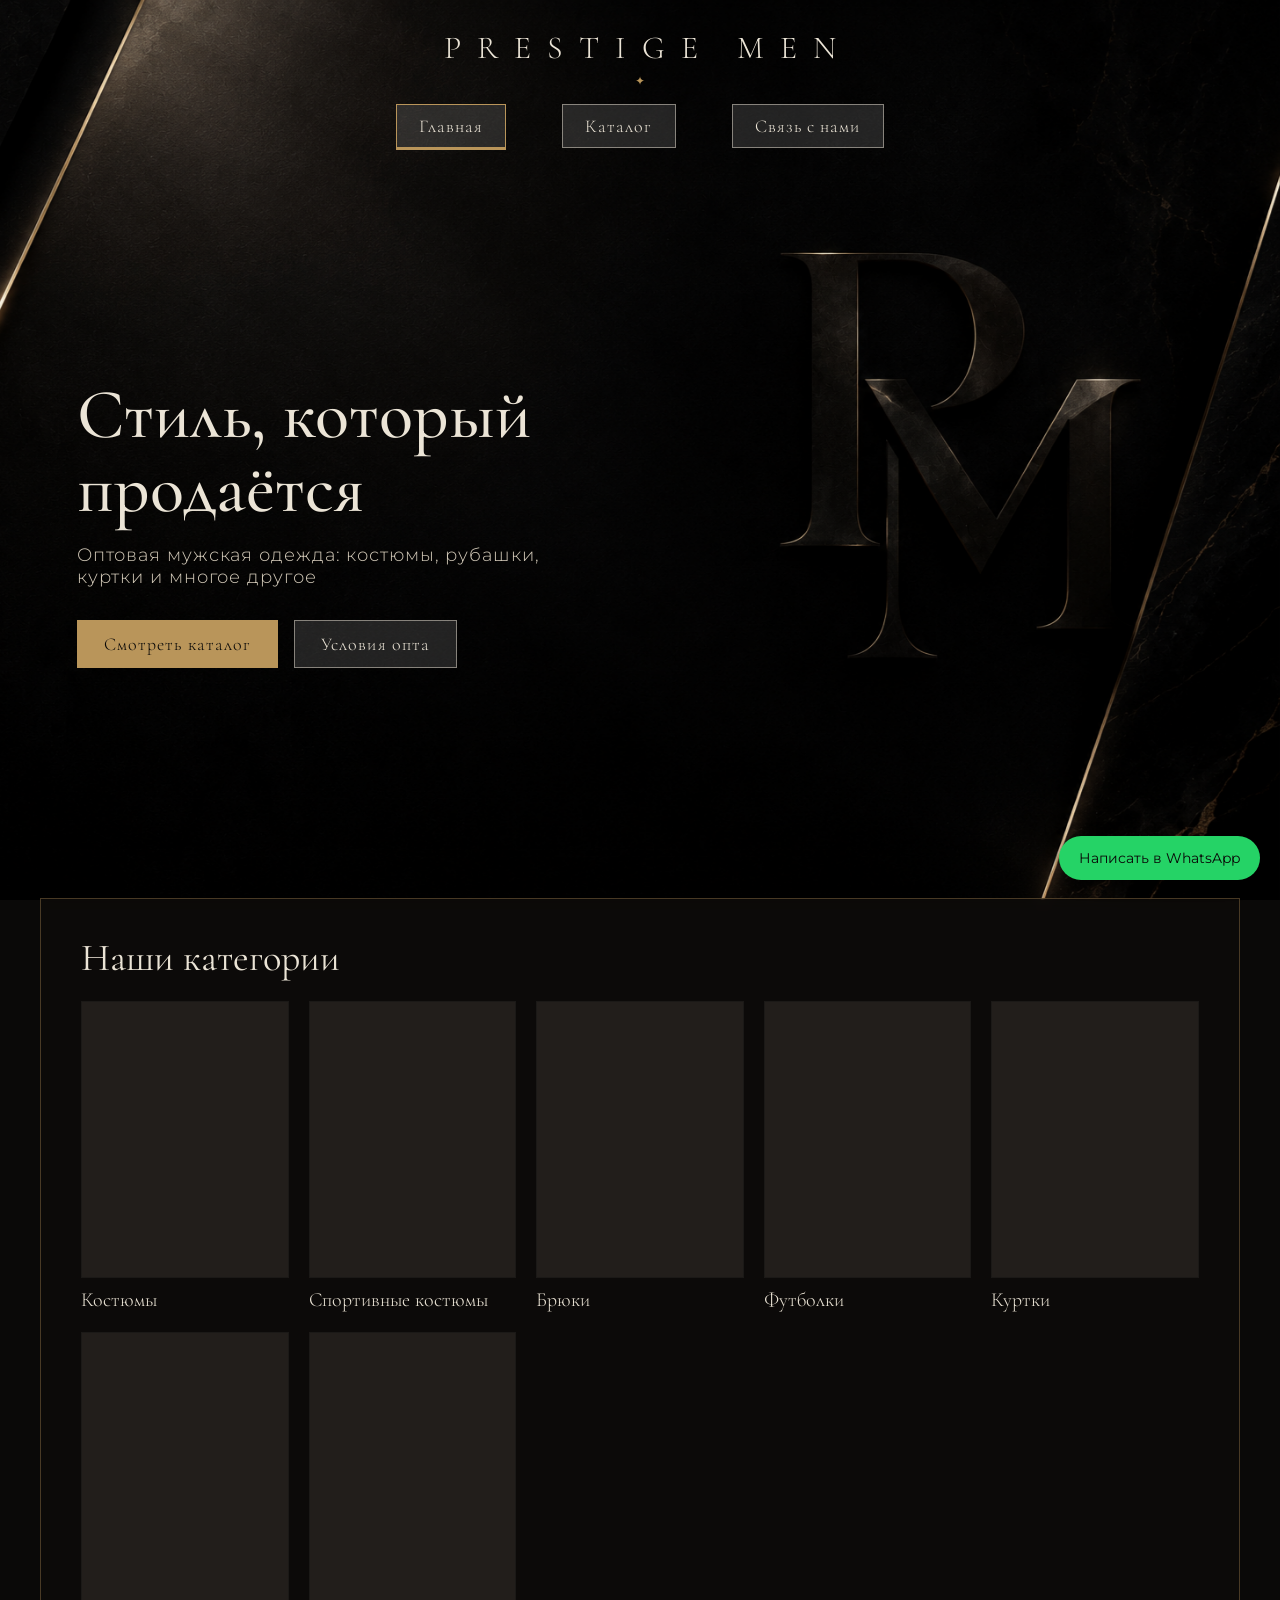
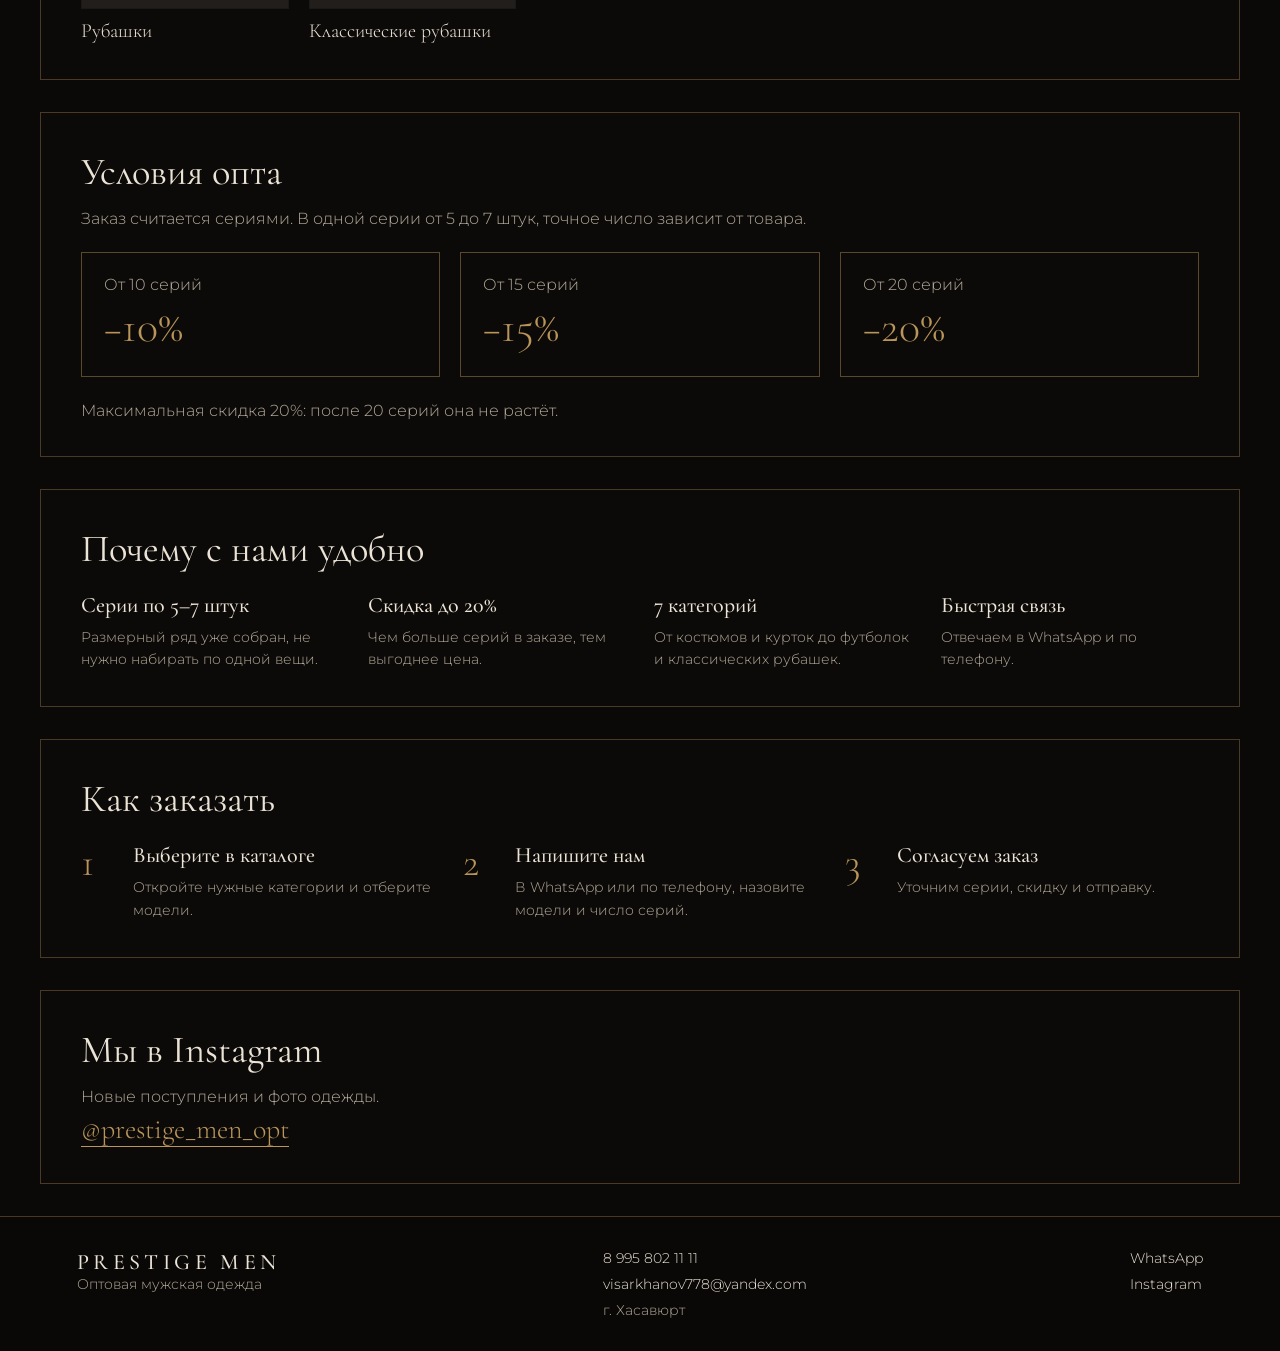
<file: index.html>
<!doctype html>
<html lang="ru">
<head>
  <meta charset="utf-8">
  <meta name="viewport" content="width=device-width, initial-scale=1">
  <title>Prestige men</title>
  <link href="https://fonts.googleapis.com/css2?family=Cormorant+Garamond:wght@400;500&family=Montserrat:wght@300;400&display=swap" rel="stylesheet">
  <link rel="stylesheet" href="/static/css/style.css">
</head>
<body class="home">
  <header class="top">
    <a class="brand" href="/">Prestige men</a>
    <span class="orn">✦</span>
    <nav class="menu">
      <a href="/" class="active">Главная</a>
      <a href="/catalog/" class="">Каталог</a>
      <a href="/contact/" class="">Связь с нами</a>
    </nav>
  </header>
  <main>
<section class="hero">
  <h1>Стиль, который продаётся</h1>
  <p>Оптовая мужская одежда: костюмы, рубашки, куртки и многое другое</p>
  <div class="btns">
    <a class="btn gold" href="/catalog/">Смотреть каталог</a>
    <a class="btn" href="#terms">Условия опта</a>
  </div>
</section>

<section class="panel">
  <h2 class="h2">Наши категории</h2>
  <div class="cat-grid">
    
    <a class="cat-card" href="/catalog/suits/">
      <img src="/static/img/product.jpg" alt="Костюмы" loading="lazy">
      <span>Костюмы</span>
    </a>
    
    <a class="cat-card" href="/catalog/tracksuits/">
      <img src="/static/img/product.jpg" alt="Спортивные костюмы" loading="lazy">
      <span>Спортивные костюмы</span>
    </a>
    
    <a class="cat-card" href="/catalog/trousers/">
      <img src="/static/img/product.jpg" alt="Брюки" loading="lazy">
      <span>Брюки</span>
    </a>
    
    <a class="cat-card" href="/catalog/tshirts/">
      <img src="/static/img/product.jpg" alt="Футболки" loading="lazy">
      <span>Футболки</span>
    </a>
    
    <a class="cat-card" href="/catalog/jackets/">
      <img src="/static/img/product.jpg" alt="Куртки" loading="lazy">
      <span>Куртки</span>
    </a>
    
    <a class="cat-card" href="/catalog/shirts/">
      <img src="/static/img/product.jpg" alt="Рубашки" loading="lazy">
      <span>Рубашки</span>
    </a>
    
    <a class="cat-card" href="/catalog/classic-shirts/">
      <img src="/static/img/product.jpg" alt="Классические рубашки" loading="lazy">
      <span>Классические рубашки</span>
    </a>
    
  </div>
</section>

<section class="panel" id="terms">
  <h2 class="h2">Условия опта</h2>
  <p class="sub">Заказ считается сериями. В одной серии от 5 до 7 штук, точное число зависит от товара.</p>
  <div class="tiers">
    
    <div class="tier">
      <span class="tier-n">От 10 серий</span>
      <span class="tier-p">−10%</span>
    </div>
    
    <div class="tier">
      <span class="tier-n">От 15 серий</span>
      <span class="tier-p">−15%</span>
    </div>
    
    <div class="tier">
      <span class="tier-n">От 20 серий</span>
      <span class="tier-p">−20%</span>
    </div>
    
  </div>
  <p class="sub">Максимальная скидка 20%: после 20 серий она не растёт.</p>
</section>

<section class="panel">
  <h2 class="h2">Почему с нами удобно</h2>
  <div class="adv">
    <div><b>Серии по 5–7 штук</b><p>Размерный ряд уже собран, не нужно набирать по одной вещи.</p></div>
    <div><b>Скидка до 20%</b><p>Чем больше серий в заказе, тем выгоднее цена.</p></div>
    <div><b>7 категорий</b><p>От костюмов и курток до футболок и классических рубашек.</p></div>
    <div><b>Быстрая связь</b><p>Отвечаем в WhatsApp и по телефону.</p></div>
  </div>
</section>

<section class="panel">
  <h2 class="h2">Как заказать</h2>
  <ol class="steps">
    <li><b>Выберите в каталоге</b><p>Откройте нужные категории и отберите модели.</p></li>
    <li><b>Напишите нам</b><p>В WhatsApp или по телефону, назовите модели и число серий.</p></li>
    <li><b>Согласуем заказ</b><p>Уточним серии, скидку и отправку.</p></li>
  </ol>
</section>

<section class="panel insta-block">
  <h2 class="h2">Мы в Instagram</h2>
  <p class="sub">Новые поступления и фото одежды.</p>
  <a class="insta" href="https://instagram.com/prestige_men_opt" target="_blank" rel="noopener">@prestige_men_opt</a>
</section>
</main>
  <footer class="foot">
    <div class="foot-in">
      <div>
        <b class="foot-brand">Prestige men</b>
        <p>Оптовая мужская одежда</p>
      </div>
      <ul>
        <li><a href="tel:+79958021111">8 995 802 11 11</a></li>
        <li><a href="mailto:visarkhanov778@yandex.com">visarkhanov778@yandex.com</a></li>
        <li>г. Хасавюрт</li>
      </ul>
      <ul>
        <li><a href="https://wa.me/qr/CEDUL2ZJGQ56I1" target="_blank" rel="noopener">WhatsApp</a></li>
        <li><a href="https://instagram.com/prestige_men_opt" target="_blank" rel="noopener">Instagram</a></li>
      </ul>
    </div>
  </footer>
  <a class="wa-float" href="https://wa.me/qr/CEDUL2ZJGQ56I1" target="_blank" rel="noopener">Написать в WhatsApp</a>
</body>
</html>
</file>
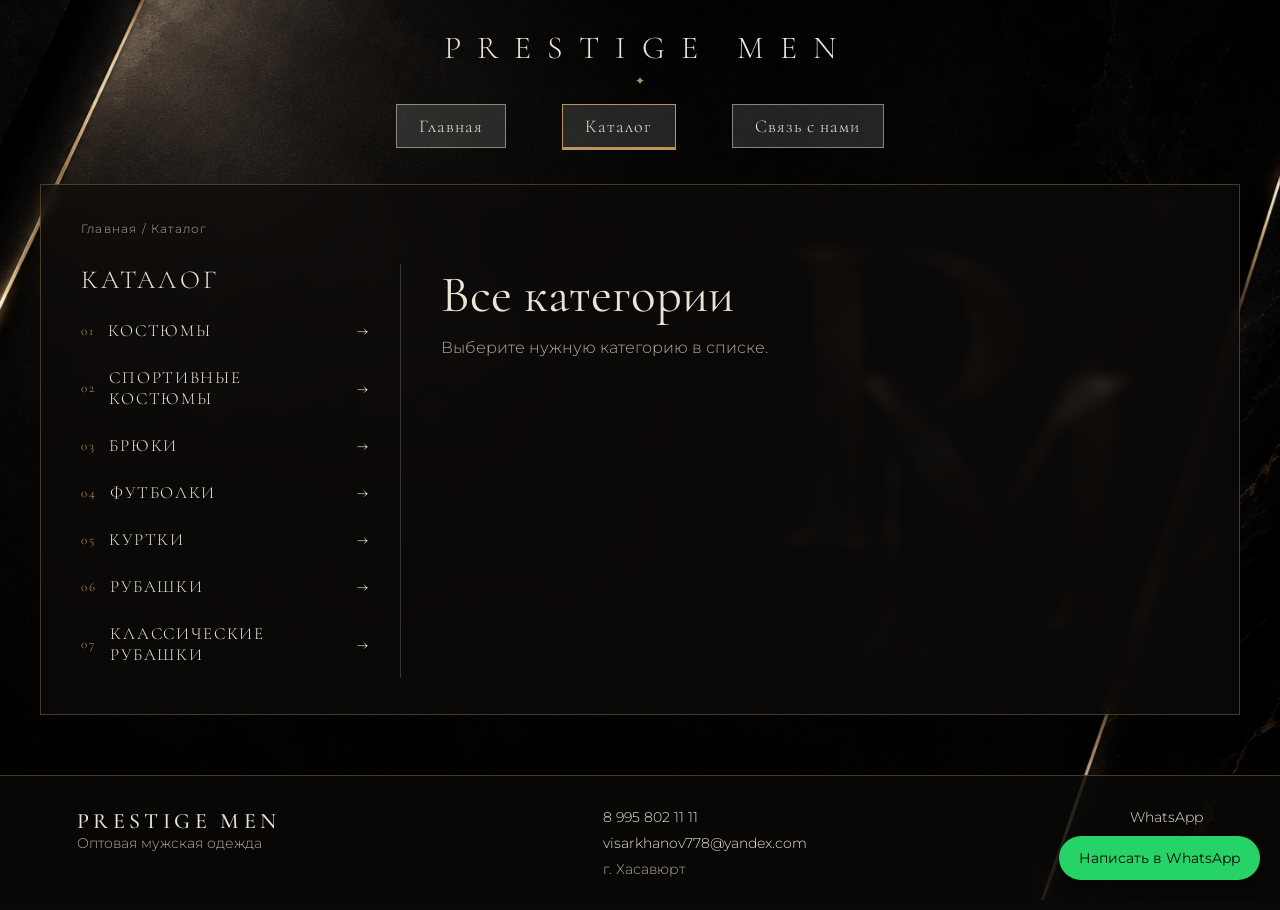
<file: catalog/index.html>
<!doctype html>
<html lang="ru">
<head>
  <meta charset="utf-8">
  <meta name="viewport" content="width=device-width, initial-scale=1">
  <title>Каталог — Prestige men</title>
  <link href="https://fonts.googleapis.com/css2?family=Cormorant+Garamond:wght@400;500&family=Montserrat:wght@300;400&display=swap" rel="stylesheet">
  <link rel="stylesheet" href="/static/css/style.css">
</head>
<body class="">
  <header class="top">
    <a class="brand" href="/">Prestige men</a>
    <span class="orn">✦</span>
    <nav class="menu">
      <a href="/" class="">Главная</a>
      <a href="/catalog/" class="active">Каталог</a>
      <a href="/contact/" class="">Связь с нами</a>
    </nav>
  </header>
  <main>
<section class="panel">
  <div class="crumbs"><a href="/">Главная</a> / Каталог</div>
  <div class="catalog">
    <ul class="cats">
      <li class="cats-head">Каталог</li>
      
      <li><a href="/catalog/suits/">
        <span>01</span><span>Костюмы</span><span class="ar">→</span>
      </a></li>
      
      <li><a href="/catalog/tracksuits/">
        <span>02</span><span>Спортивные костюмы</span><span class="ar">→</span>
      </a></li>
      
      <li><a href="/catalog/trousers/">
        <span>03</span><span>Брюки</span><span class="ar">→</span>
      </a></li>
      
      <li><a href="/catalog/tshirts/">
        <span>04</span><span>Футболки</span><span class="ar">→</span>
      </a></li>
      
      <li><a href="/catalog/jackets/">
        <span>05</span><span>Куртки</span><span class="ar">→</span>
      </a></li>
      
      <li><a href="/catalog/shirts/">
        <span>06</span><span>Рубашки</span><span class="ar">→</span>
      </a></li>
      
      <li><a href="/catalog/classic-shirts/">
        <span>07</span><span>Классические рубашки</span><span class="ar">→</span>
      </a></li>
      
    </ul>
    <div>
      <h1 class="title">Все категории</h1>
      <p class="sub">Выберите нужную категорию в списке.</p>
    </div>
  </div>
</section>
</main>
  <footer class="foot">
    <div class="foot-in">
      <div>
        <b class="foot-brand">Prestige men</b>
        <p>Оптовая мужская одежда</p>
      </div>
      <ul>
        <li><a href="tel:+79958021111">8 995 802 11 11</a></li>
        <li><a href="mailto:visarkhanov778@yandex.com">visarkhanov778@yandex.com</a></li>
        <li>г. Хасавюрт</li>
      </ul>
      <ul>
        <li><a href="https://wa.me/qr/CEDUL2ZJGQ56I1" target="_blank" rel="noopener">WhatsApp</a></li>
        <li><a href="https://instagram.com/prestige_men_opt" target="_blank" rel="noopener">Instagram</a></li>
      </ul>
    </div>
  </footer>
  <a class="wa-float" href="https://wa.me/qr/CEDUL2ZJGQ56I1" target="_blank" rel="noopener">Написать в WhatsApp</a>
</body>
</html>
</file>
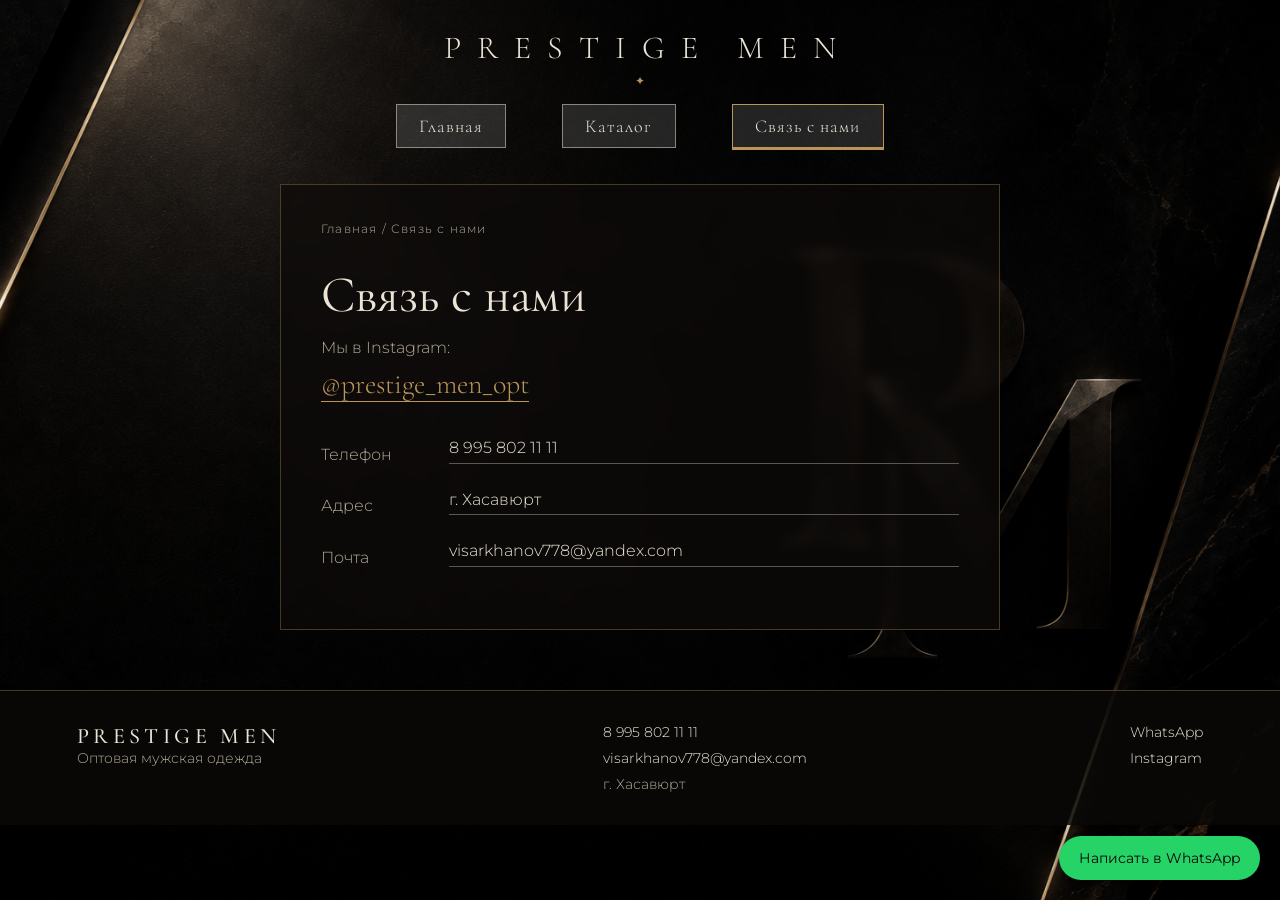
<file: contact/index.html>
<!doctype html>
<html lang="ru">
<head>
  <meta charset="utf-8">
  <meta name="viewport" content="width=device-width, initial-scale=1">
  <title>Связь с нами — Prestige men</title>
  <link href="https://fonts.googleapis.com/css2?family=Cormorant+Garamond:wght@400;500&family=Montserrat:wght@300;400&display=swap" rel="stylesheet">
  <link rel="stylesheet" href="/static/css/style.css">
</head>
<body class="">
  <header class="top">
    <a class="brand" href="/">Prestige men</a>
    <span class="orn">✦</span>
    <nav class="menu">
      <a href="/" class="">Главная</a>
      <a href="/catalog/" class="">Каталог</a>
      <a href="/contact/" class="active">Связь с нами</a>
    </nav>
  </header>
  <main>
<section class="panel narrow">
  <div class="crumbs"><a href="/">Главная</a> / Связь с нами</div>
  <h1 class="title">Связь с нами</h1>
  <p class="sub">Мы в Instagram:</p>
  <a class="insta" href="https://instagram.com/prestige_men_opt" target="_blank" rel="noopener">@prestige_men_opt</a>
  <dl class="info">
    
    <div class="row"><dt>Телефон</dt><dd>8 995 802 11 11</dd></div>
    
    <div class="row"><dt>Адрес</dt><dd>г. Хасавюрт</dd></div>
    
    <div class="row"><dt>Почта</dt><dd>visarkhanov778@yandex.com</dd></div>
    
  </dl>
</section>
</main>
  <footer class="foot">
    <div class="foot-in">
      <div>
        <b class="foot-brand">Prestige men</b>
        <p>Оптовая мужская одежда</p>
      </div>
      <ul>
        <li><a href="tel:+79958021111">8 995 802 11 11</a></li>
        <li><a href="mailto:visarkhanov778@yandex.com">visarkhanov778@yandex.com</a></li>
        <li>г. Хасавюрт</li>
      </ul>
      <ul>
        <li><a href="https://wa.me/qr/CEDUL2ZJGQ56I1" target="_blank" rel="noopener">WhatsApp</a></li>
        <li><a href="https://instagram.com/prestige_men_opt" target="_blank" rel="noopener">Instagram</a></li>
      </ul>
    </div>
  </footer>
  <a class="wa-float" href="https://wa.me/qr/CEDUL2ZJGQ56I1" target="_blank" rel="noopener">Написать в WhatsApp</a>
</body>
</html>
</file>
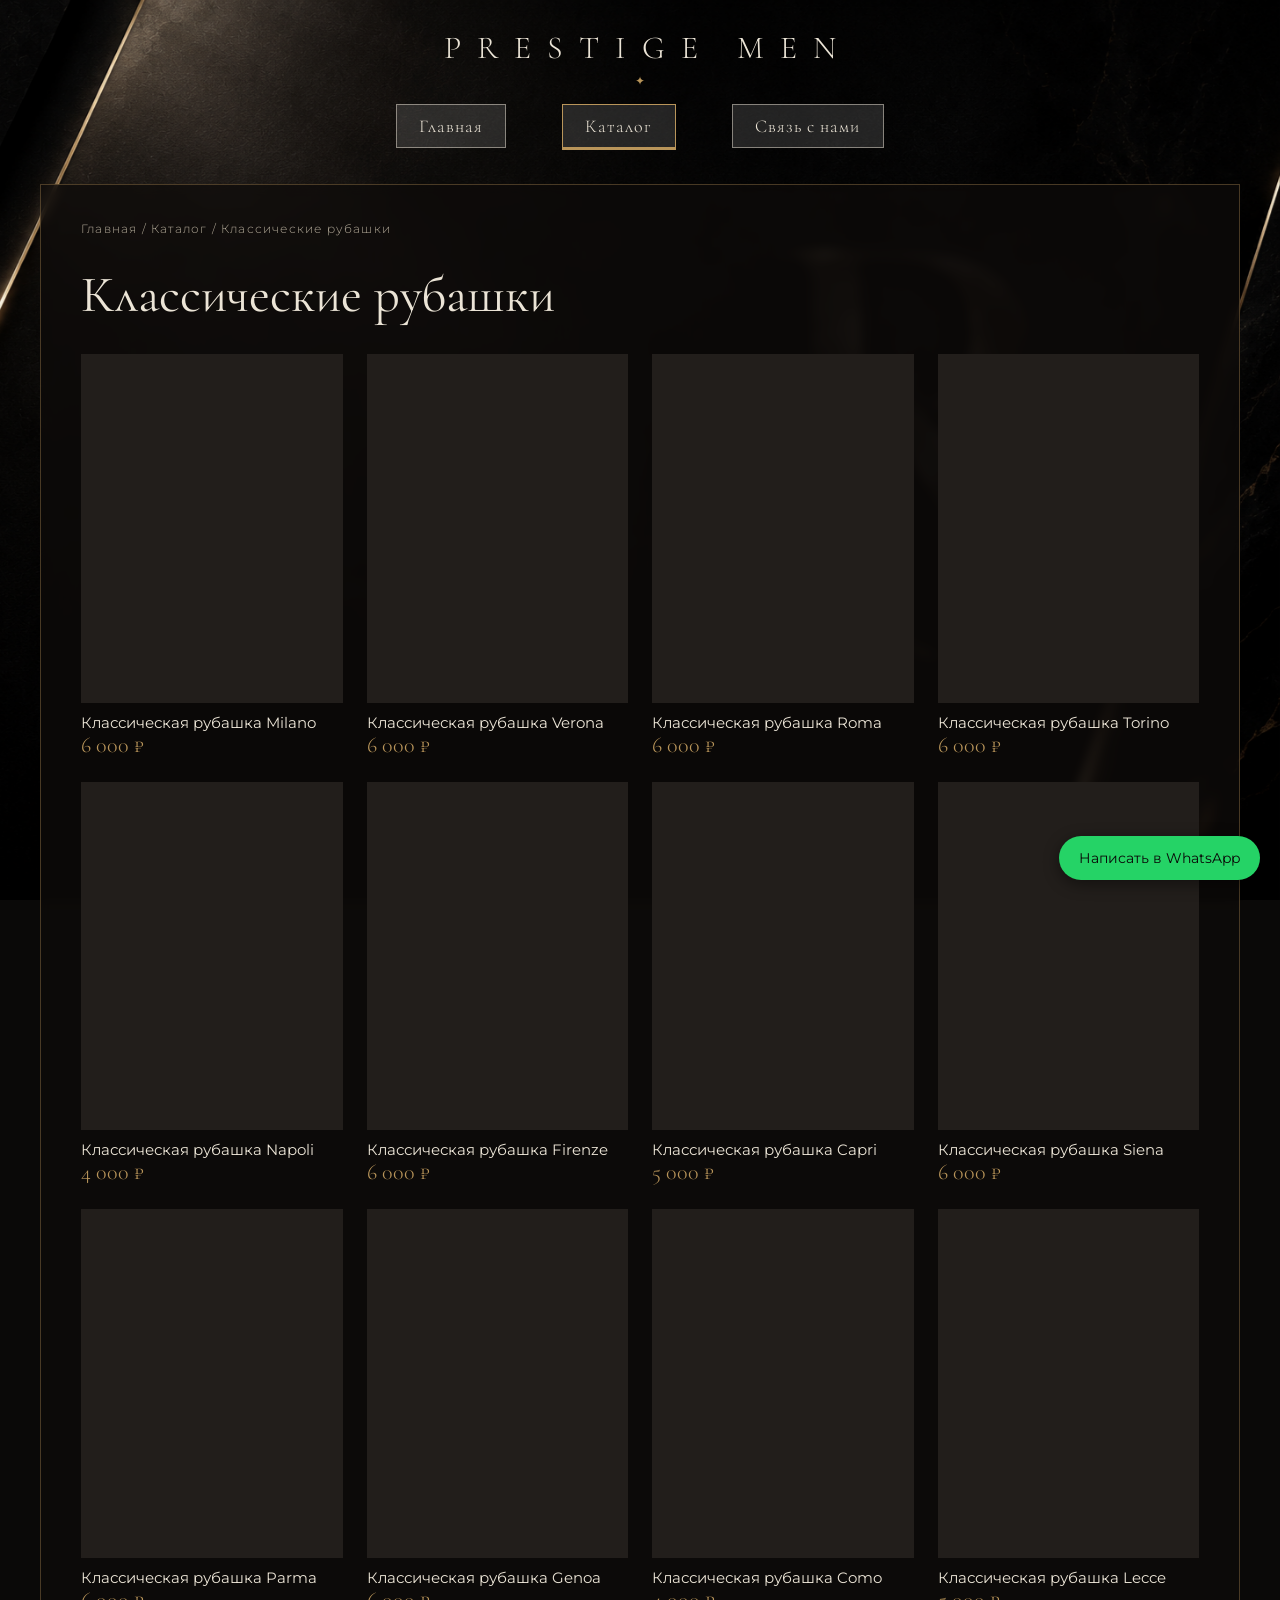
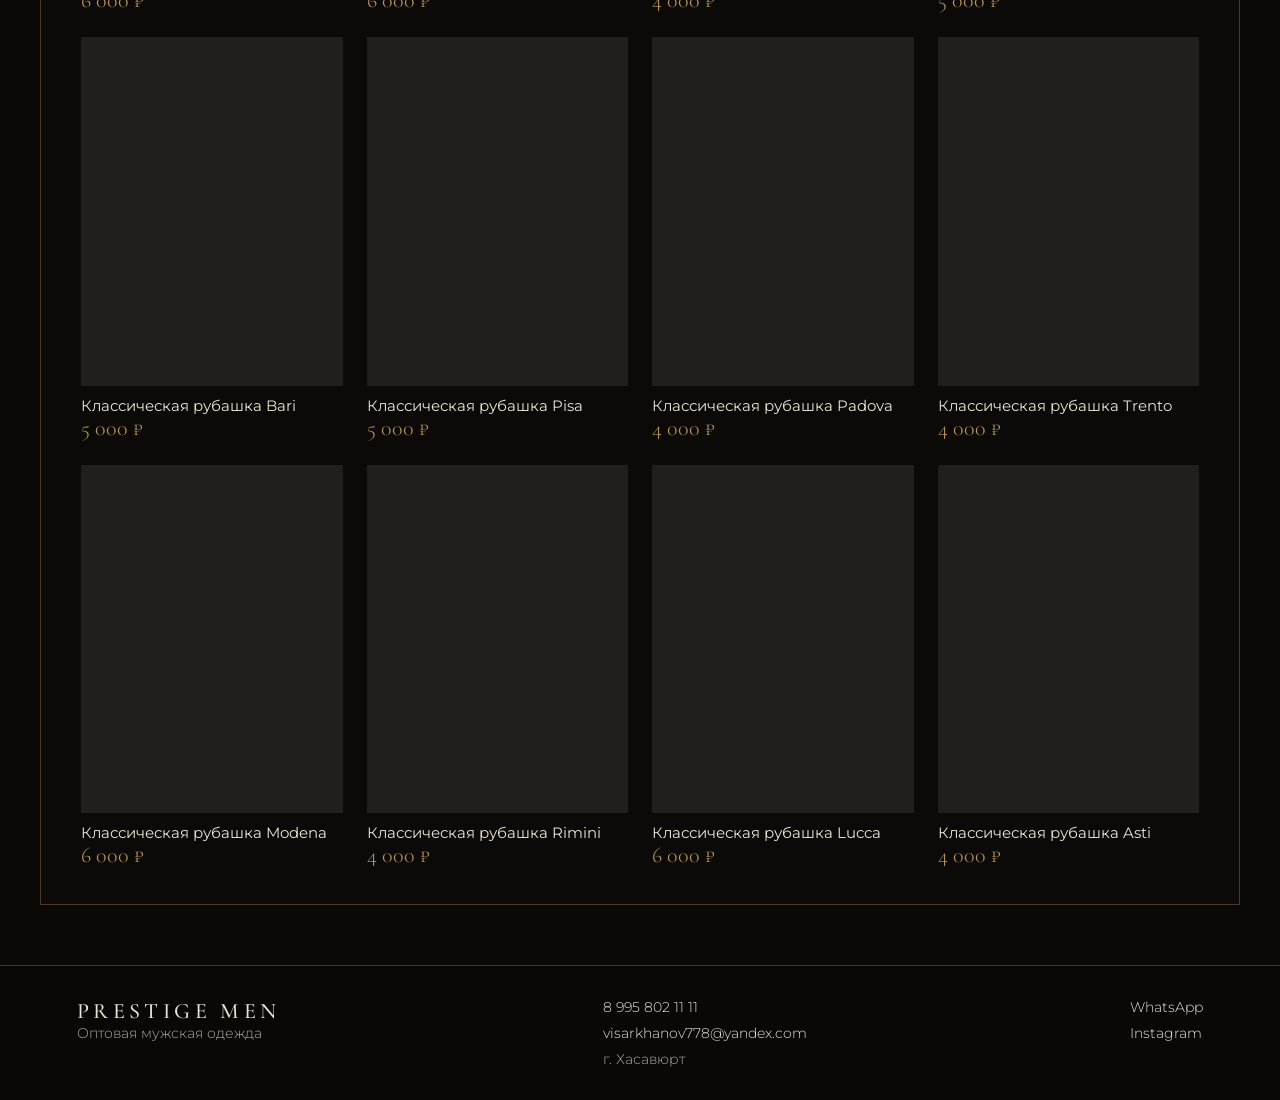
<file: catalog/classic-shirts/index.html>
<!doctype html>
<html lang="ru">
<head>
  <meta charset="utf-8">
  <meta name="viewport" content="width=device-width, initial-scale=1">
  <title>Классические рубашки — Prestige men</title>
  <link href="https://fonts.googleapis.com/css2?family=Cormorant+Garamond:wght@400;500&family=Montserrat:wght@300;400&display=swap" rel="stylesheet">
  <link rel="stylesheet" href="/static/css/style.css">
</head>
<body class="">
  <header class="top">
    <a class="brand" href="/">Prestige men</a>
    <span class="orn">✦</span>
    <nav class="menu">
      <a href="/" class="">Главная</a>
      <a href="/catalog/" class="active">Каталог</a>
      <a href="/contact/" class="">Связь с нами</a>
    </nav>
  </header>
  <main>
<section class="panel">
  <div class="crumbs">
    <a href="/">Главная</a> / <a href="/catalog/">Каталог</a> / Классические рубашки
  </div>
  <h1 class="title">Классические рубашки</h1>
  <div class="grid">
    
    <article class="card">
      <img src="/static/img/product.jpg" alt="Классическая рубашка Milano" loading="lazy">
      <b>Классическая рубашка Milano</b>
      <span class="price">6 000 ₽</span>
    </article>
    
    <article class="card">
      <img src="/static/img/product.jpg" alt="Классическая рубашка Verona" loading="lazy">
      <b>Классическая рубашка Verona</b>
      <span class="price">6 000 ₽</span>
    </article>
    
    <article class="card">
      <img src="/static/img/product.jpg" alt="Классическая рубашка Roma" loading="lazy">
      <b>Классическая рубашка Roma</b>
      <span class="price">6 000 ₽</span>
    </article>
    
    <article class="card">
      <img src="/static/img/product.jpg" alt="Классическая рубашка Torino" loading="lazy">
      <b>Классическая рубашка Torino</b>
      <span class="price">6 000 ₽</span>
    </article>
    
    <article class="card">
      <img src="/static/img/product.jpg" alt="Классическая рубашка Napoli" loading="lazy">
      <b>Классическая рубашка Napoli</b>
      <span class="price">4 000 ₽</span>
    </article>
    
    <article class="card">
      <img src="/static/img/product.jpg" alt="Классическая рубашка Firenze" loading="lazy">
      <b>Классическая рубашка Firenze</b>
      <span class="price">6 000 ₽</span>
    </article>
    
    <article class="card">
      <img src="/static/img/product.jpg" alt="Классическая рубашка Capri" loading="lazy">
      <b>Классическая рубашка Capri</b>
      <span class="price">5 000 ₽</span>
    </article>
    
    <article class="card">
      <img src="/static/img/product.jpg" alt="Классическая рубашка Siena" loading="lazy">
      <b>Классическая рубашка Siena</b>
      <span class="price">6 000 ₽</span>
    </article>
    
    <article class="card">
      <img src="/static/img/product.jpg" alt="Классическая рубашка Parma" loading="lazy">
      <b>Классическая рубашка Parma</b>
      <span class="price">6 000 ₽</span>
    </article>
    
    <article class="card">
      <img src="/static/img/product.jpg" alt="Классическая рубашка Genoa" loading="lazy">
      <b>Классическая рубашка Genoa</b>
      <span class="price">6 000 ₽</span>
    </article>
    
    <article class="card">
      <img src="/static/img/product.jpg" alt="Классическая рубашка Como" loading="lazy">
      <b>Классическая рубашка Como</b>
      <span class="price">4 000 ₽</span>
    </article>
    
    <article class="card">
      <img src="/static/img/product.jpg" alt="Классическая рубашка Lecce" loading="lazy">
      <b>Классическая рубашка Lecce</b>
      <span class="price">5 000 ₽</span>
    </article>
    
    <article class="card">
      <img src="/static/img/product.jpg" alt="Классическая рубашка Bari" loading="lazy">
      <b>Классическая рубашка Bari</b>
      <span class="price">5 000 ₽</span>
    </article>
    
    <article class="card">
      <img src="/static/img/product.jpg" alt="Классическая рубашка Pisa" loading="lazy">
      <b>Классическая рубашка Pisa</b>
      <span class="price">5 000 ₽</span>
    </article>
    
    <article class="card">
      <img src="/static/img/product.jpg" alt="Классическая рубашка Padova" loading="lazy">
      <b>Классическая рубашка Padova</b>
      <span class="price">4 000 ₽</span>
    </article>
    
    <article class="card">
      <img src="/static/img/product.jpg" alt="Классическая рубашка Trento" loading="lazy">
      <b>Классическая рубашка Trento</b>
      <span class="price">4 000 ₽</span>
    </article>
    
    <article class="card">
      <img src="/static/img/product.jpg" alt="Классическая рубашка Modena" loading="lazy">
      <b>Классическая рубашка Modena</b>
      <span class="price">6 000 ₽</span>
    </article>
    
    <article class="card">
      <img src="/static/img/product.jpg" alt="Классическая рубашка Rimini" loading="lazy">
      <b>Классическая рубашка Rimini</b>
      <span class="price">4 000 ₽</span>
    </article>
    
    <article class="card">
      <img src="/static/img/product.jpg" alt="Классическая рубашка Lucca" loading="lazy">
      <b>Классическая рубашка Lucca</b>
      <span class="price">6 000 ₽</span>
    </article>
    
    <article class="card">
      <img src="/static/img/product.jpg" alt="Классическая рубашка Asti" loading="lazy">
      <b>Классическая рубашка Asti</b>
      <span class="price">4 000 ₽</span>
    </article>
    
  </div>
</section>
</main>
  <footer class="foot">
    <div class="foot-in">
      <div>
        <b class="foot-brand">Prestige men</b>
        <p>Оптовая мужская одежда</p>
      </div>
      <ul>
        <li><a href="tel:+79958021111">8 995 802 11 11</a></li>
        <li><a href="mailto:visarkhanov778@yandex.com">visarkhanov778@yandex.com</a></li>
        <li>г. Хасавюрт</li>
      </ul>
      <ul>
        <li><a href="https://wa.me/qr/CEDUL2ZJGQ56I1" target="_blank" rel="noopener">WhatsApp</a></li>
        <li><a href="https://instagram.com/prestige_men_opt" target="_blank" rel="noopener">Instagram</a></li>
      </ul>
    </div>
  </footer>
  <a class="wa-float" href="https://wa.me/qr/CEDUL2ZJGQ56I1" target="_blank" rel="noopener">Написать в WhatsApp</a>
</body>
</html>
</file>
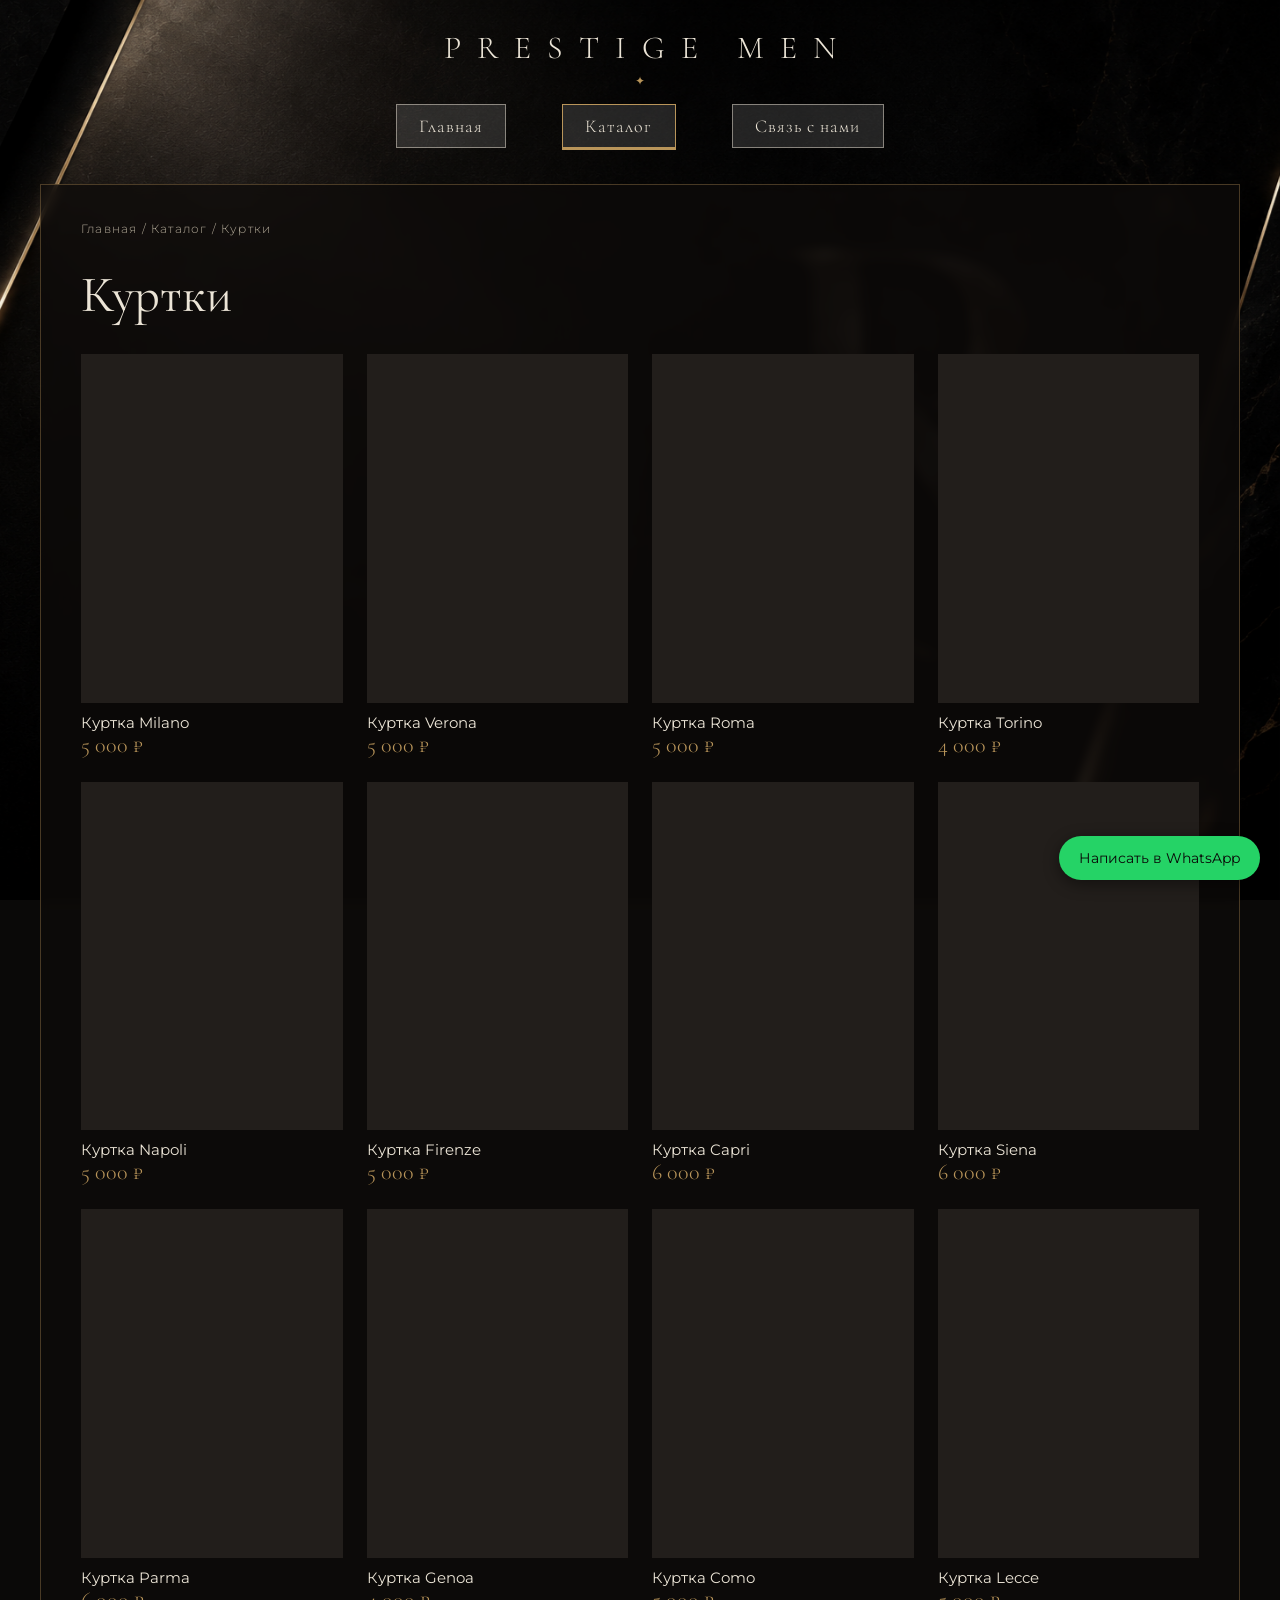
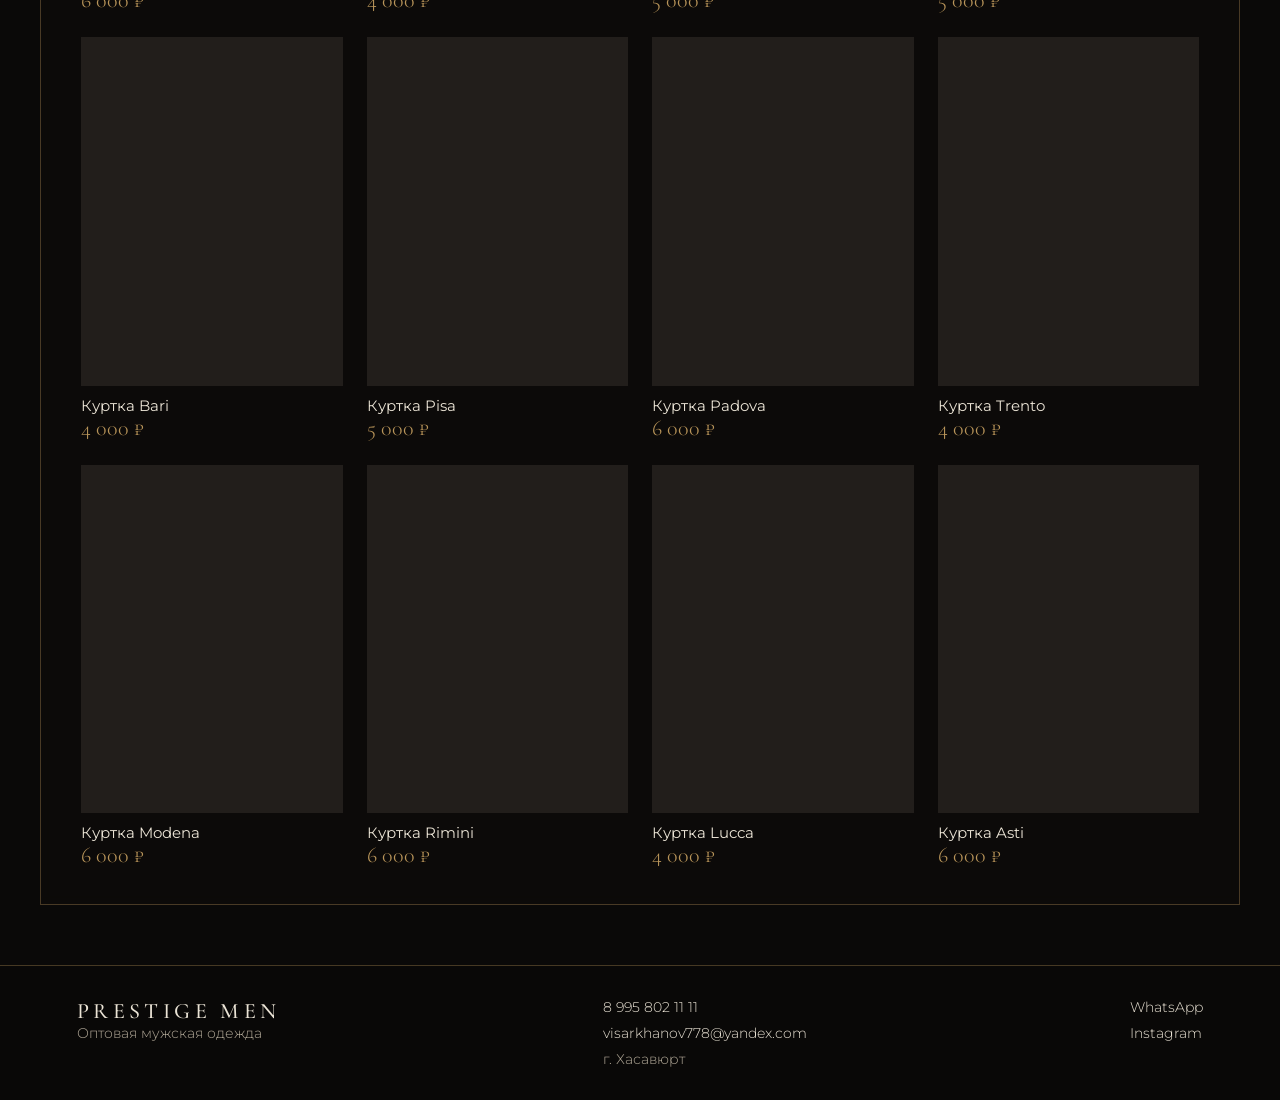
<file: catalog/jackets/index.html>
<!doctype html>
<html lang="ru">
<head>
  <meta charset="utf-8">
  <meta name="viewport" content="width=device-width, initial-scale=1">
  <title>Куртки — Prestige men</title>
  <link href="https://fonts.googleapis.com/css2?family=Cormorant+Garamond:wght@400;500&family=Montserrat:wght@300;400&display=swap" rel="stylesheet">
  <link rel="stylesheet" href="/static/css/style.css">
</head>
<body class="">
  <header class="top">
    <a class="brand" href="/">Prestige men</a>
    <span class="orn">✦</span>
    <nav class="menu">
      <a href="/" class="">Главная</a>
      <a href="/catalog/" class="active">Каталог</a>
      <a href="/contact/" class="">Связь с нами</a>
    </nav>
  </header>
  <main>
<section class="panel">
  <div class="crumbs">
    <a href="/">Главная</a> / <a href="/catalog/">Каталог</a> / Куртки
  </div>
  <h1 class="title">Куртки</h1>
  <div class="grid">
    
    <article class="card">
      <img src="/static/img/product.jpg" alt="Куртка Milano" loading="lazy">
      <b>Куртка Milano</b>
      <span class="price">5 000 ₽</span>
    </article>
    
    <article class="card">
      <img src="/static/img/product.jpg" alt="Куртка Verona" loading="lazy">
      <b>Куртка Verona</b>
      <span class="price">5 000 ₽</span>
    </article>
    
    <article class="card">
      <img src="/static/img/product.jpg" alt="Куртка Roma" loading="lazy">
      <b>Куртка Roma</b>
      <span class="price">5 000 ₽</span>
    </article>
    
    <article class="card">
      <img src="/static/img/product.jpg" alt="Куртка Torino" loading="lazy">
      <b>Куртка Torino</b>
      <span class="price">4 000 ₽</span>
    </article>
    
    <article class="card">
      <img src="/static/img/product.jpg" alt="Куртка Napoli" loading="lazy">
      <b>Куртка Napoli</b>
      <span class="price">5 000 ₽</span>
    </article>
    
    <article class="card">
      <img src="/static/img/product.jpg" alt="Куртка Firenze" loading="lazy">
      <b>Куртка Firenze</b>
      <span class="price">5 000 ₽</span>
    </article>
    
    <article class="card">
      <img src="/static/img/product.jpg" alt="Куртка Capri" loading="lazy">
      <b>Куртка Capri</b>
      <span class="price">6 000 ₽</span>
    </article>
    
    <article class="card">
      <img src="/static/img/product.jpg" alt="Куртка Siena" loading="lazy">
      <b>Куртка Siena</b>
      <span class="price">6 000 ₽</span>
    </article>
    
    <article class="card">
      <img src="/static/img/product.jpg" alt="Куртка Parma" loading="lazy">
      <b>Куртка Parma</b>
      <span class="price">6 000 ₽</span>
    </article>
    
    <article class="card">
      <img src="/static/img/product.jpg" alt="Куртка Genoa" loading="lazy">
      <b>Куртка Genoa</b>
      <span class="price">4 000 ₽</span>
    </article>
    
    <article class="card">
      <img src="/static/img/product.jpg" alt="Куртка Como" loading="lazy">
      <b>Куртка Como</b>
      <span class="price">5 000 ₽</span>
    </article>
    
    <article class="card">
      <img src="/static/img/product.jpg" alt="Куртка Lecce" loading="lazy">
      <b>Куртка Lecce</b>
      <span class="price">5 000 ₽</span>
    </article>
    
    <article class="card">
      <img src="/static/img/product.jpg" alt="Куртка Bari" loading="lazy">
      <b>Куртка Bari</b>
      <span class="price">4 000 ₽</span>
    </article>
    
    <article class="card">
      <img src="/static/img/product.jpg" alt="Куртка Pisa" loading="lazy">
      <b>Куртка Pisa</b>
      <span class="price">5 000 ₽</span>
    </article>
    
    <article class="card">
      <img src="/static/img/product.jpg" alt="Куртка Padova" loading="lazy">
      <b>Куртка Padova</b>
      <span class="price">6 000 ₽</span>
    </article>
    
    <article class="card">
      <img src="/static/img/product.jpg" alt="Куртка Trento" loading="lazy">
      <b>Куртка Trento</b>
      <span class="price">4 000 ₽</span>
    </article>
    
    <article class="card">
      <img src="/static/img/product.jpg" alt="Куртка Modena" loading="lazy">
      <b>Куртка Modena</b>
      <span class="price">6 000 ₽</span>
    </article>
    
    <article class="card">
      <img src="/static/img/product.jpg" alt="Куртка Rimini" loading="lazy">
      <b>Куртка Rimini</b>
      <span class="price">6 000 ₽</span>
    </article>
    
    <article class="card">
      <img src="/static/img/product.jpg" alt="Куртка Lucca" loading="lazy">
      <b>Куртка Lucca</b>
      <span class="price">4 000 ₽</span>
    </article>
    
    <article class="card">
      <img src="/static/img/product.jpg" alt="Куртка Asti" loading="lazy">
      <b>Куртка Asti</b>
      <span class="price">6 000 ₽</span>
    </article>
    
  </div>
</section>
</main>
  <footer class="foot">
    <div class="foot-in">
      <div>
        <b class="foot-brand">Prestige men</b>
        <p>Оптовая мужская одежда</p>
      </div>
      <ul>
        <li><a href="tel:+79958021111">8 995 802 11 11</a></li>
        <li><a href="mailto:visarkhanov778@yandex.com">visarkhanov778@yandex.com</a></li>
        <li>г. Хасавюрт</li>
      </ul>
      <ul>
        <li><a href="https://wa.me/qr/CEDUL2ZJGQ56I1" target="_blank" rel="noopener">WhatsApp</a></li>
        <li><a href="https://instagram.com/prestige_men_opt" target="_blank" rel="noopener">Instagram</a></li>
      </ul>
    </div>
  </footer>
  <a class="wa-float" href="https://wa.me/qr/CEDUL2ZJGQ56I1" target="_blank" rel="noopener">Написать в WhatsApp</a>
</body>
</html>
</file>
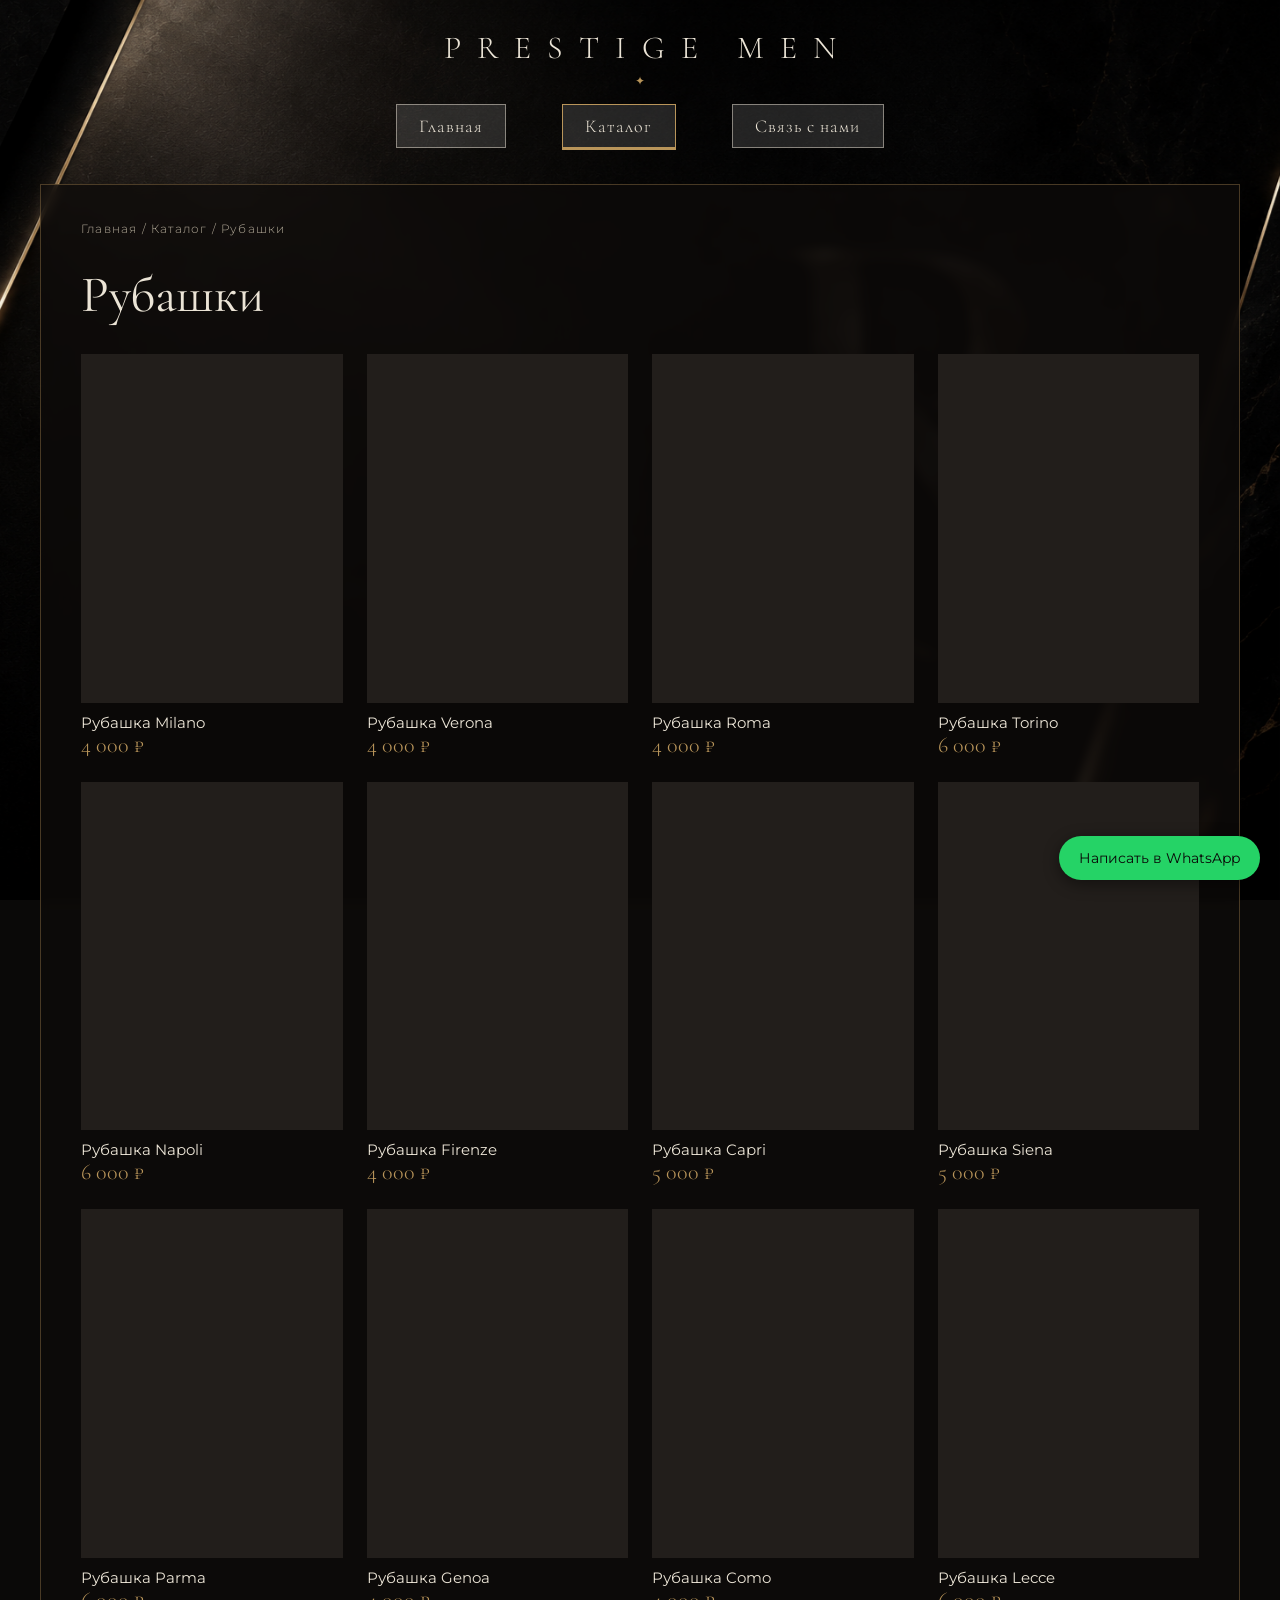
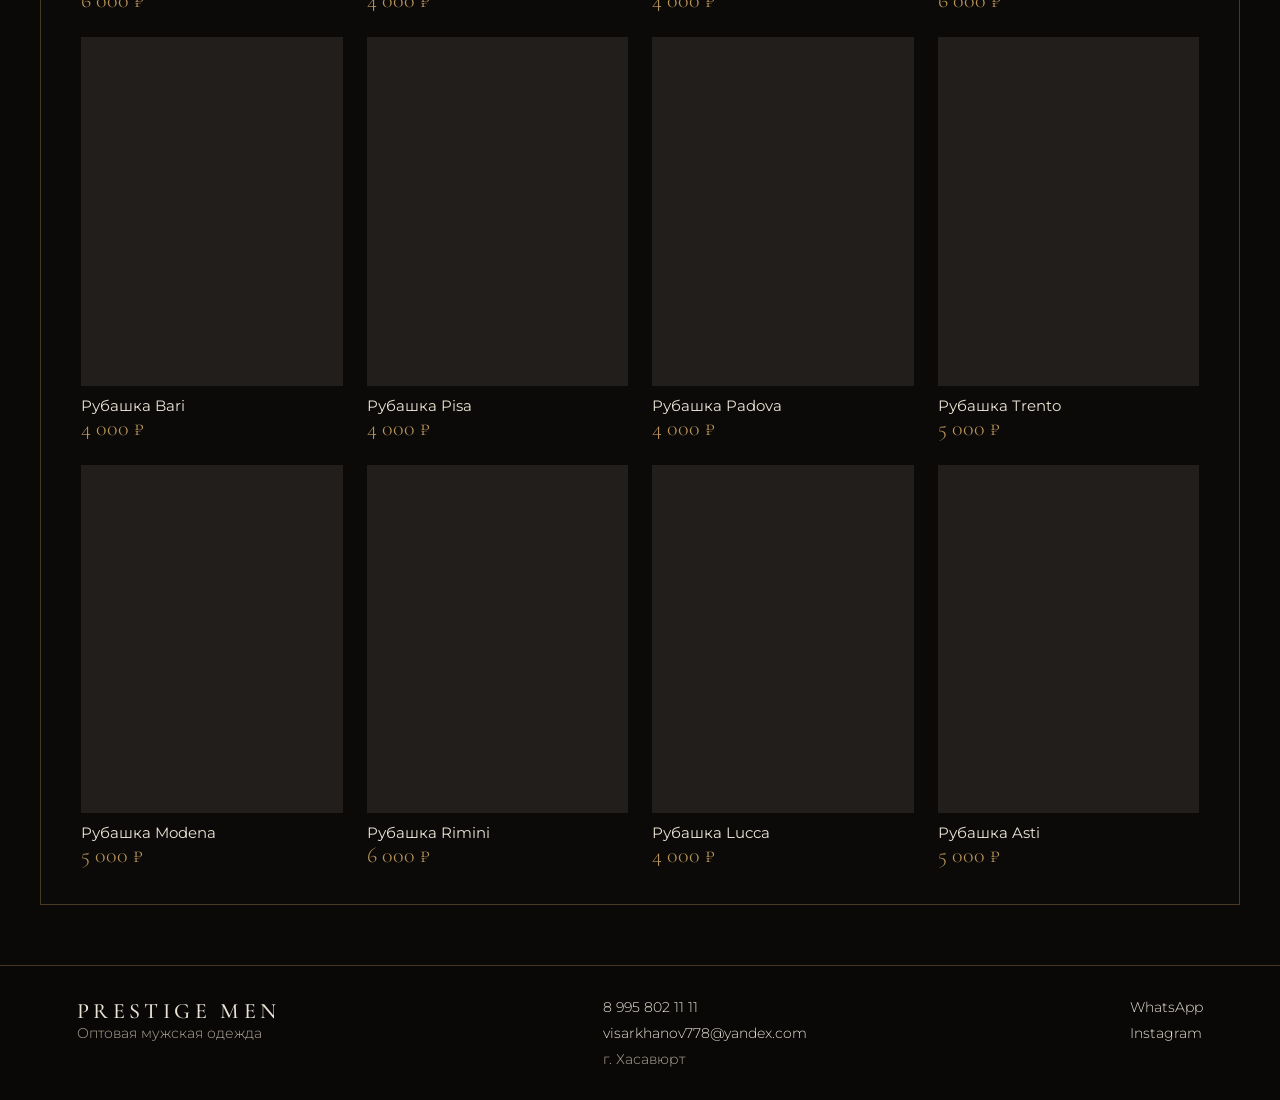
<file: catalog/shirts/index.html>
<!doctype html>
<html lang="ru">
<head>
  <meta charset="utf-8">
  <meta name="viewport" content="width=device-width, initial-scale=1">
  <title>Рубашки — Prestige men</title>
  <link href="https://fonts.googleapis.com/css2?family=Cormorant+Garamond:wght@400;500&family=Montserrat:wght@300;400&display=swap" rel="stylesheet">
  <link rel="stylesheet" href="/static/css/style.css">
</head>
<body class="">
  <header class="top">
    <a class="brand" href="/">Prestige men</a>
    <span class="orn">✦</span>
    <nav class="menu">
      <a href="/" class="">Главная</a>
      <a href="/catalog/" class="active">Каталог</a>
      <a href="/contact/" class="">Связь с нами</a>
    </nav>
  </header>
  <main>
<section class="panel">
  <div class="crumbs">
    <a href="/">Главная</a> / <a href="/catalog/">Каталог</a> / Рубашки
  </div>
  <h1 class="title">Рубашки</h1>
  <div class="grid">
    
    <article class="card">
      <img src="/static/img/product.jpg" alt="Рубашка Milano" loading="lazy">
      <b>Рубашка Milano</b>
      <span class="price">4 000 ₽</span>
    </article>
    
    <article class="card">
      <img src="/static/img/product.jpg" alt="Рубашка Verona" loading="lazy">
      <b>Рубашка Verona</b>
      <span class="price">4 000 ₽</span>
    </article>
    
    <article class="card">
      <img src="/static/img/product.jpg" alt="Рубашка Roma" loading="lazy">
      <b>Рубашка Roma</b>
      <span class="price">4 000 ₽</span>
    </article>
    
    <article class="card">
      <img src="/static/img/product.jpg" alt="Рубашка Torino" loading="lazy">
      <b>Рубашка Torino</b>
      <span class="price">6 000 ₽</span>
    </article>
    
    <article class="card">
      <img src="/static/img/product.jpg" alt="Рубашка Napoli" loading="lazy">
      <b>Рубашка Napoli</b>
      <span class="price">6 000 ₽</span>
    </article>
    
    <article class="card">
      <img src="/static/img/product.jpg" alt="Рубашка Firenze" loading="lazy">
      <b>Рубашка Firenze</b>
      <span class="price">4 000 ₽</span>
    </article>
    
    <article class="card">
      <img src="/static/img/product.jpg" alt="Рубашка Capri" loading="lazy">
      <b>Рубашка Capri</b>
      <span class="price">5 000 ₽</span>
    </article>
    
    <article class="card">
      <img src="/static/img/product.jpg" alt="Рубашка Siena" loading="lazy">
      <b>Рубашка Siena</b>
      <span class="price">5 000 ₽</span>
    </article>
    
    <article class="card">
      <img src="/static/img/product.jpg" alt="Рубашка Parma" loading="lazy">
      <b>Рубашка Parma</b>
      <span class="price">6 000 ₽</span>
    </article>
    
    <article class="card">
      <img src="/static/img/product.jpg" alt="Рубашка Genoa" loading="lazy">
      <b>Рубашка Genoa</b>
      <span class="price">4 000 ₽</span>
    </article>
    
    <article class="card">
      <img src="/static/img/product.jpg" alt="Рубашка Como" loading="lazy">
      <b>Рубашка Como</b>
      <span class="price">4 000 ₽</span>
    </article>
    
    <article class="card">
      <img src="/static/img/product.jpg" alt="Рубашка Lecce" loading="lazy">
      <b>Рубашка Lecce</b>
      <span class="price">6 000 ₽</span>
    </article>
    
    <article class="card">
      <img src="/static/img/product.jpg" alt="Рубашка Bari" loading="lazy">
      <b>Рубашка Bari</b>
      <span class="price">4 000 ₽</span>
    </article>
    
    <article class="card">
      <img src="/static/img/product.jpg" alt="Рубашка Pisa" loading="lazy">
      <b>Рубашка Pisa</b>
      <span class="price">4 000 ₽</span>
    </article>
    
    <article class="card">
      <img src="/static/img/product.jpg" alt="Рубашка Padova" loading="lazy">
      <b>Рубашка Padova</b>
      <span class="price">4 000 ₽</span>
    </article>
    
    <article class="card">
      <img src="/static/img/product.jpg" alt="Рубашка Trento" loading="lazy">
      <b>Рубашка Trento</b>
      <span class="price">5 000 ₽</span>
    </article>
    
    <article class="card">
      <img src="/static/img/product.jpg" alt="Рубашка Modena" loading="lazy">
      <b>Рубашка Modena</b>
      <span class="price">5 000 ₽</span>
    </article>
    
    <article class="card">
      <img src="/static/img/product.jpg" alt="Рубашка Rimini" loading="lazy">
      <b>Рубашка Rimini</b>
      <span class="price">6 000 ₽</span>
    </article>
    
    <article class="card">
      <img src="/static/img/product.jpg" alt="Рубашка Lucca" loading="lazy">
      <b>Рубашка Lucca</b>
      <span class="price">4 000 ₽</span>
    </article>
    
    <article class="card">
      <img src="/static/img/product.jpg" alt="Рубашка Asti" loading="lazy">
      <b>Рубашка Asti</b>
      <span class="price">5 000 ₽</span>
    </article>
    
  </div>
</section>
</main>
  <footer class="foot">
    <div class="foot-in">
      <div>
        <b class="foot-brand">Prestige men</b>
        <p>Оптовая мужская одежда</p>
      </div>
      <ul>
        <li><a href="tel:+79958021111">8 995 802 11 11</a></li>
        <li><a href="mailto:visarkhanov778@yandex.com">visarkhanov778@yandex.com</a></li>
        <li>г. Хасавюрт</li>
      </ul>
      <ul>
        <li><a href="https://wa.me/qr/CEDUL2ZJGQ56I1" target="_blank" rel="noopener">WhatsApp</a></li>
        <li><a href="https://instagram.com/prestige_men_opt" target="_blank" rel="noopener">Instagram</a></li>
      </ul>
    </div>
  </footer>
  <a class="wa-float" href="https://wa.me/qr/CEDUL2ZJGQ56I1" target="_blank" rel="noopener">Написать в WhatsApp</a>
</body>
</html>
</file>
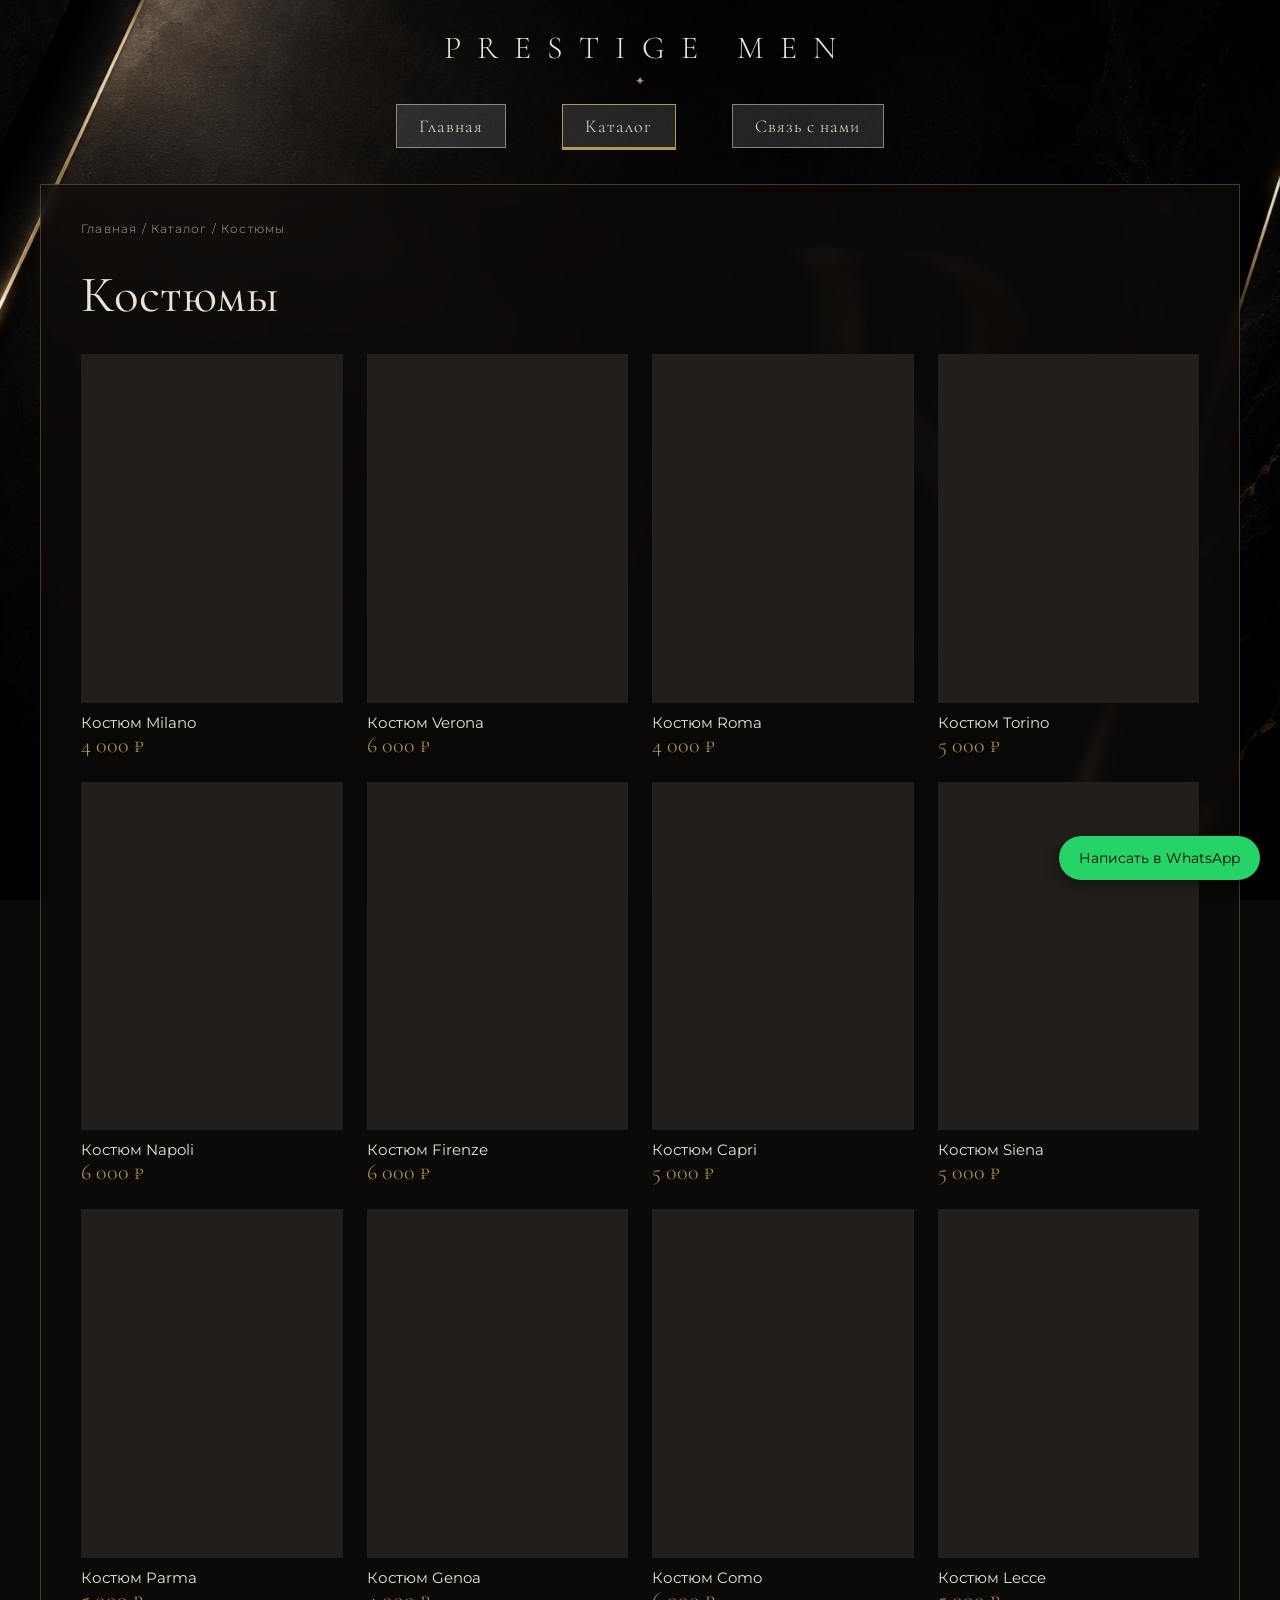
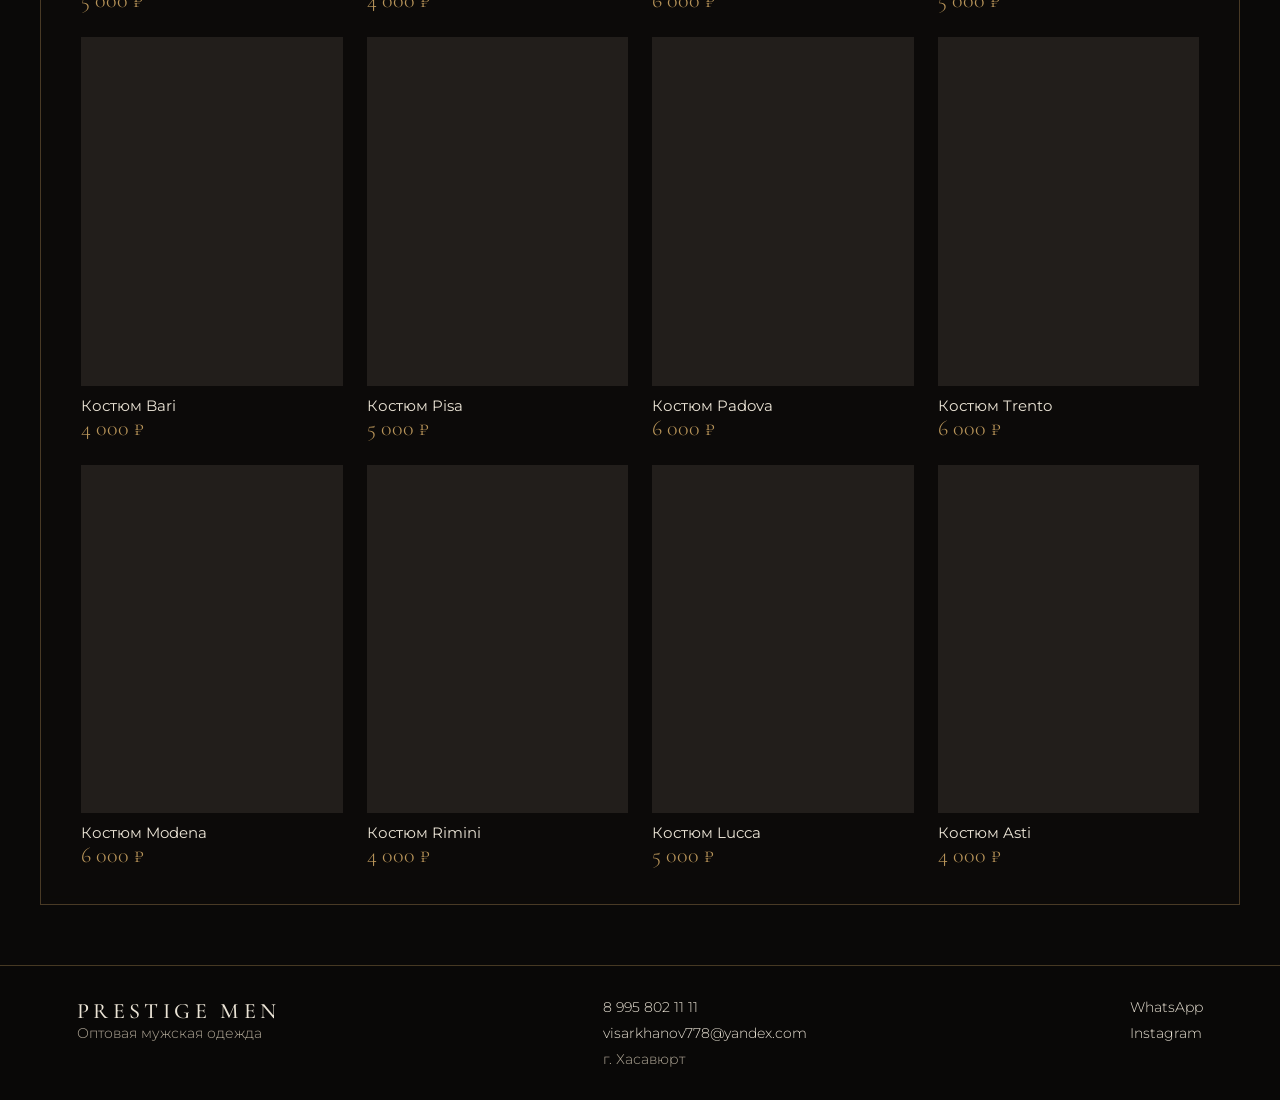
<file: catalog/suits/index.html>
<!doctype html>
<html lang="ru">
<head>
  <meta charset="utf-8">
  <meta name="viewport" content="width=device-width, initial-scale=1">
  <title>Костюмы — Prestige men</title>
  <link href="https://fonts.googleapis.com/css2?family=Cormorant+Garamond:wght@400;500&family=Montserrat:wght@300;400&display=swap" rel="stylesheet">
  <link rel="stylesheet" href="/static/css/style.css">
</head>
<body class="">
  <header class="top">
    <a class="brand" href="/">Prestige men</a>
    <span class="orn">✦</span>
    <nav class="menu">
      <a href="/" class="">Главная</a>
      <a href="/catalog/" class="active">Каталог</a>
      <a href="/contact/" class="">Связь с нами</a>
    </nav>
  </header>
  <main>
<section class="panel">
  <div class="crumbs">
    <a href="/">Главная</a> / <a href="/catalog/">Каталог</a> / Костюмы
  </div>
  <h1 class="title">Костюмы</h1>
  <div class="grid">
    
    <article class="card">
      <img src="/static/img/product.jpg" alt="Костюм Milano" loading="lazy">
      <b>Костюм Milano</b>
      <span class="price">4 000 ₽</span>
    </article>
    
    <article class="card">
      <img src="/static/img/product.jpg" alt="Костюм Verona" loading="lazy">
      <b>Костюм Verona</b>
      <span class="price">6 000 ₽</span>
    </article>
    
    <article class="card">
      <img src="/static/img/product.jpg" alt="Костюм Roma" loading="lazy">
      <b>Костюм Roma</b>
      <span class="price">4 000 ₽</span>
    </article>
    
    <article class="card">
      <img src="/static/img/product.jpg" alt="Костюм Torino" loading="lazy">
      <b>Костюм Torino</b>
      <span class="price">5 000 ₽</span>
    </article>
    
    <article class="card">
      <img src="/static/img/product.jpg" alt="Костюм Napoli" loading="lazy">
      <b>Костюм Napoli</b>
      <span class="price">6 000 ₽</span>
    </article>
    
    <article class="card">
      <img src="/static/img/product.jpg" alt="Костюм Firenze" loading="lazy">
      <b>Костюм Firenze</b>
      <span class="price">6 000 ₽</span>
    </article>
    
    <article class="card">
      <img src="/static/img/product.jpg" alt="Костюм Capri" loading="lazy">
      <b>Костюм Capri</b>
      <span class="price">5 000 ₽</span>
    </article>
    
    <article class="card">
      <img src="/static/img/product.jpg" alt="Костюм Siena" loading="lazy">
      <b>Костюм Siena</b>
      <span class="price">5 000 ₽</span>
    </article>
    
    <article class="card">
      <img src="/static/img/product.jpg" alt="Костюм Parma" loading="lazy">
      <b>Костюм Parma</b>
      <span class="price">5 000 ₽</span>
    </article>
    
    <article class="card">
      <img src="/static/img/product.jpg" alt="Костюм Genoa" loading="lazy">
      <b>Костюм Genoa</b>
      <span class="price">4 000 ₽</span>
    </article>
    
    <article class="card">
      <img src="/static/img/product.jpg" alt="Костюм Como" loading="lazy">
      <b>Костюм Como</b>
      <span class="price">6 000 ₽</span>
    </article>
    
    <article class="card">
      <img src="/static/img/product.jpg" alt="Костюм Lecce" loading="lazy">
      <b>Костюм Lecce</b>
      <span class="price">5 000 ₽</span>
    </article>
    
    <article class="card">
      <img src="/static/img/product.jpg" alt="Костюм Bari" loading="lazy">
      <b>Костюм Bari</b>
      <span class="price">4 000 ₽</span>
    </article>
    
    <article class="card">
      <img src="/static/img/product.jpg" alt="Костюм Pisa" loading="lazy">
      <b>Костюм Pisa</b>
      <span class="price">5 000 ₽</span>
    </article>
    
    <article class="card">
      <img src="/static/img/product.jpg" alt="Костюм Padova" loading="lazy">
      <b>Костюм Padova</b>
      <span class="price">6 000 ₽</span>
    </article>
    
    <article class="card">
      <img src="/static/img/product.jpg" alt="Костюм Trento" loading="lazy">
      <b>Костюм Trento</b>
      <span class="price">6 000 ₽</span>
    </article>
    
    <article class="card">
      <img src="/static/img/product.jpg" alt="Костюм Modena" loading="lazy">
      <b>Костюм Modena</b>
      <span class="price">6 000 ₽</span>
    </article>
    
    <article class="card">
      <img src="/static/img/product.jpg" alt="Костюм Rimini" loading="lazy">
      <b>Костюм Rimini</b>
      <span class="price">4 000 ₽</span>
    </article>
    
    <article class="card">
      <img src="/static/img/product.jpg" alt="Костюм Lucca" loading="lazy">
      <b>Костюм Lucca</b>
      <span class="price">5 000 ₽</span>
    </article>
    
    <article class="card">
      <img src="/static/img/product.jpg" alt="Костюм Asti" loading="lazy">
      <b>Костюм Asti</b>
      <span class="price">4 000 ₽</span>
    </article>
    
  </div>
</section>
</main>
  <footer class="foot">
    <div class="foot-in">
      <div>
        <b class="foot-brand">Prestige men</b>
        <p>Оптовая мужская одежда</p>
      </div>
      <ul>
        <li><a href="tel:+79958021111">8 995 802 11 11</a></li>
        <li><a href="mailto:visarkhanov778@yandex.com">visarkhanov778@yandex.com</a></li>
        <li>г. Хасавюрт</li>
      </ul>
      <ul>
        <li><a href="https://wa.me/qr/CEDUL2ZJGQ56I1" target="_blank" rel="noopener">WhatsApp</a></li>
        <li><a href="https://instagram.com/prestige_men_opt" target="_blank" rel="noopener">Instagram</a></li>
      </ul>
    </div>
  </footer>
  <a class="wa-float" href="https://wa.me/qr/CEDUL2ZJGQ56I1" target="_blank" rel="noopener">Написать в WhatsApp</a>
</body>
</html>
</file>
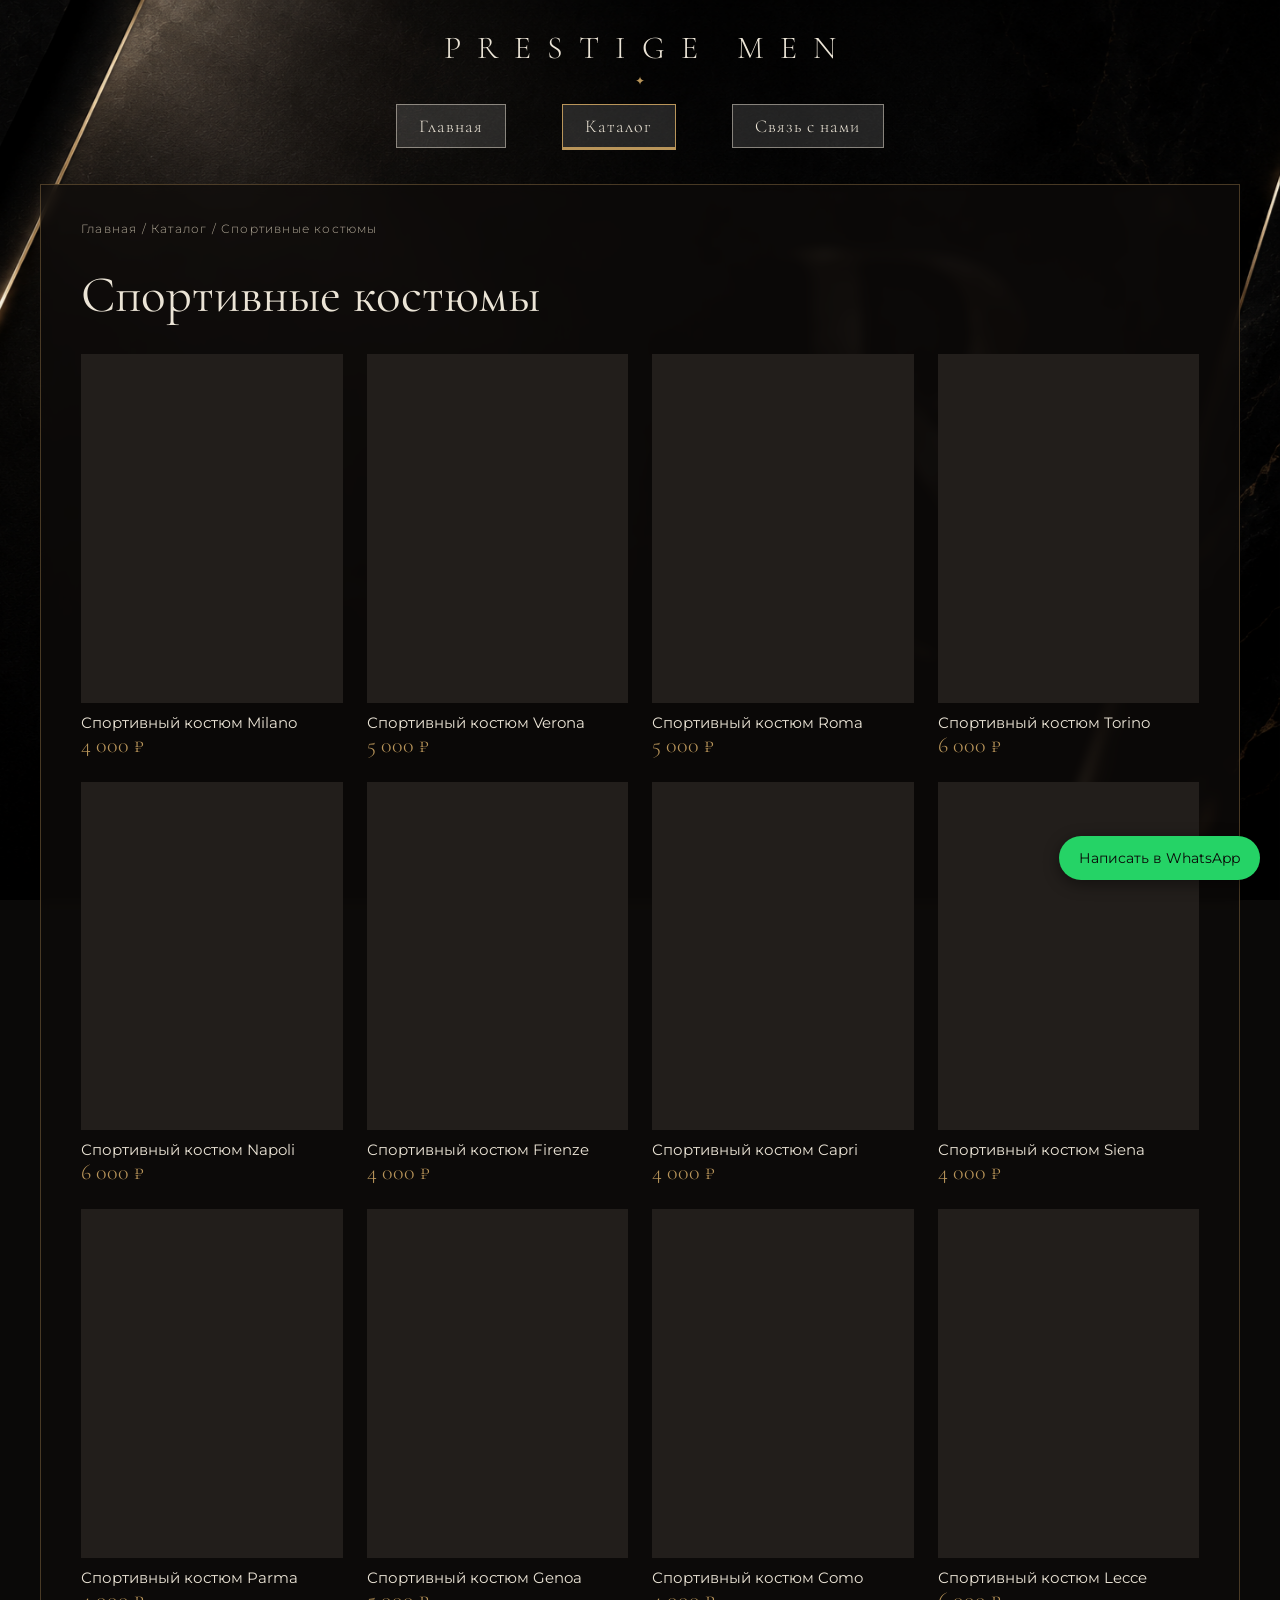
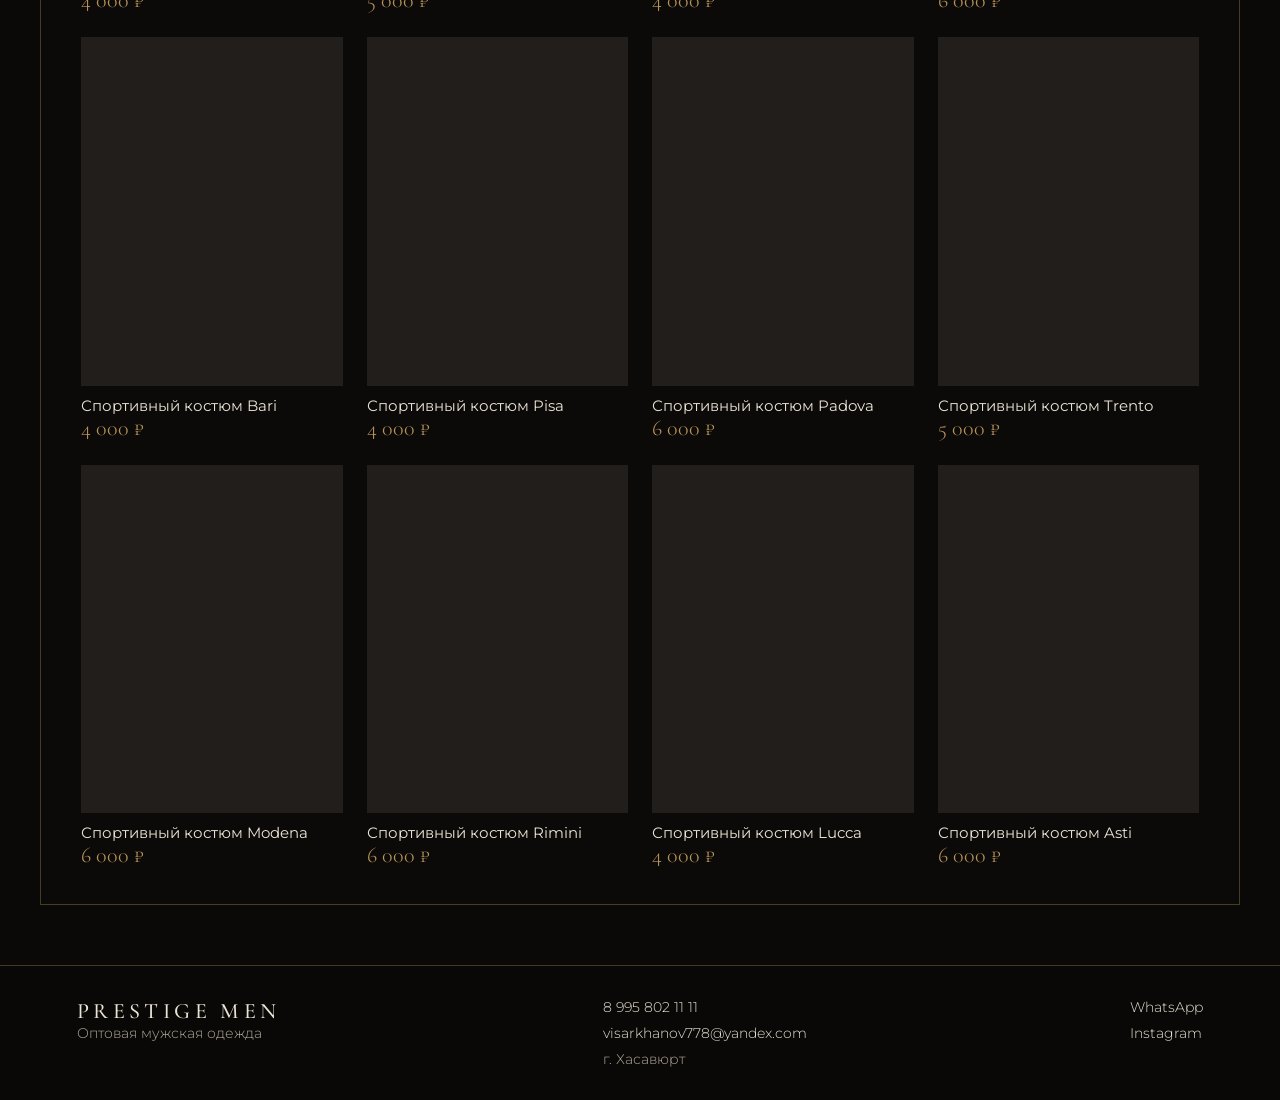
<file: catalog/tracksuits/index.html>
<!doctype html>
<html lang="ru">
<head>
  <meta charset="utf-8">
  <meta name="viewport" content="width=device-width, initial-scale=1">
  <title>Спортивные костюмы — Prestige men</title>
  <link href="https://fonts.googleapis.com/css2?family=Cormorant+Garamond:wght@400;500&family=Montserrat:wght@300;400&display=swap" rel="stylesheet">
  <link rel="stylesheet" href="/static/css/style.css">
</head>
<body class="">
  <header class="top">
    <a class="brand" href="/">Prestige men</a>
    <span class="orn">✦</span>
    <nav class="menu">
      <a href="/" class="">Главная</a>
      <a href="/catalog/" class="active">Каталог</a>
      <a href="/contact/" class="">Связь с нами</a>
    </nav>
  </header>
  <main>
<section class="panel">
  <div class="crumbs">
    <a href="/">Главная</a> / <a href="/catalog/">Каталог</a> / Спортивные костюмы
  </div>
  <h1 class="title">Спортивные костюмы</h1>
  <div class="grid">
    
    <article class="card">
      <img src="/static/img/product.jpg" alt="Спортивный костюм Milano" loading="lazy">
      <b>Спортивный костюм Milano</b>
      <span class="price">4 000 ₽</span>
    </article>
    
    <article class="card">
      <img src="/static/img/product.jpg" alt="Спортивный костюм Verona" loading="lazy">
      <b>Спортивный костюм Verona</b>
      <span class="price">5 000 ₽</span>
    </article>
    
    <article class="card">
      <img src="/static/img/product.jpg" alt="Спортивный костюм Roma" loading="lazy">
      <b>Спортивный костюм Roma</b>
      <span class="price">5 000 ₽</span>
    </article>
    
    <article class="card">
      <img src="/static/img/product.jpg" alt="Спортивный костюм Torino" loading="lazy">
      <b>Спортивный костюм Torino</b>
      <span class="price">6 000 ₽</span>
    </article>
    
    <article class="card">
      <img src="/static/img/product.jpg" alt="Спортивный костюм Napoli" loading="lazy">
      <b>Спортивный костюм Napoli</b>
      <span class="price">6 000 ₽</span>
    </article>
    
    <article class="card">
      <img src="/static/img/product.jpg" alt="Спортивный костюм Firenze" loading="lazy">
      <b>Спортивный костюм Firenze</b>
      <span class="price">4 000 ₽</span>
    </article>
    
    <article class="card">
      <img src="/static/img/product.jpg" alt="Спортивный костюм Capri" loading="lazy">
      <b>Спортивный костюм Capri</b>
      <span class="price">4 000 ₽</span>
    </article>
    
    <article class="card">
      <img src="/static/img/product.jpg" alt="Спортивный костюм Siena" loading="lazy">
      <b>Спортивный костюм Siena</b>
      <span class="price">4 000 ₽</span>
    </article>
    
    <article class="card">
      <img src="/static/img/product.jpg" alt="Спортивный костюм Parma" loading="lazy">
      <b>Спортивный костюм Parma</b>
      <span class="price">4 000 ₽</span>
    </article>
    
    <article class="card">
      <img src="/static/img/product.jpg" alt="Спортивный костюм Genoa" loading="lazy">
      <b>Спортивный костюм Genoa</b>
      <span class="price">5 000 ₽</span>
    </article>
    
    <article class="card">
      <img src="/static/img/product.jpg" alt="Спортивный костюм Como" loading="lazy">
      <b>Спортивный костюм Como</b>
      <span class="price">4 000 ₽</span>
    </article>
    
    <article class="card">
      <img src="/static/img/product.jpg" alt="Спортивный костюм Lecce" loading="lazy">
      <b>Спортивный костюм Lecce</b>
      <span class="price">6 000 ₽</span>
    </article>
    
    <article class="card">
      <img src="/static/img/product.jpg" alt="Спортивный костюм Bari" loading="lazy">
      <b>Спортивный костюм Bari</b>
      <span class="price">4 000 ₽</span>
    </article>
    
    <article class="card">
      <img src="/static/img/product.jpg" alt="Спортивный костюм Pisa" loading="lazy">
      <b>Спортивный костюм Pisa</b>
      <span class="price">4 000 ₽</span>
    </article>
    
    <article class="card">
      <img src="/static/img/product.jpg" alt="Спортивный костюм Padova" loading="lazy">
      <b>Спортивный костюм Padova</b>
      <span class="price">6 000 ₽</span>
    </article>
    
    <article class="card">
      <img src="/static/img/product.jpg" alt="Спортивный костюм Trento" loading="lazy">
      <b>Спортивный костюм Trento</b>
      <span class="price">5 000 ₽</span>
    </article>
    
    <article class="card">
      <img src="/static/img/product.jpg" alt="Спортивный костюм Modena" loading="lazy">
      <b>Спортивный костюм Modena</b>
      <span class="price">6 000 ₽</span>
    </article>
    
    <article class="card">
      <img src="/static/img/product.jpg" alt="Спортивный костюм Rimini" loading="lazy">
      <b>Спортивный костюм Rimini</b>
      <span class="price">6 000 ₽</span>
    </article>
    
    <article class="card">
      <img src="/static/img/product.jpg" alt="Спортивный костюм Lucca" loading="lazy">
      <b>Спортивный костюм Lucca</b>
      <span class="price">4 000 ₽</span>
    </article>
    
    <article class="card">
      <img src="/static/img/product.jpg" alt="Спортивный костюм Asti" loading="lazy">
      <b>Спортивный костюм Asti</b>
      <span class="price">6 000 ₽</span>
    </article>
    
  </div>
</section>
</main>
  <footer class="foot">
    <div class="foot-in">
      <div>
        <b class="foot-brand">Prestige men</b>
        <p>Оптовая мужская одежда</p>
      </div>
      <ul>
        <li><a href="tel:+79958021111">8 995 802 11 11</a></li>
        <li><a href="mailto:visarkhanov778@yandex.com">visarkhanov778@yandex.com</a></li>
        <li>г. Хасавюрт</li>
      </ul>
      <ul>
        <li><a href="https://wa.me/qr/CEDUL2ZJGQ56I1" target="_blank" rel="noopener">WhatsApp</a></li>
        <li><a href="https://instagram.com/prestige_men_opt" target="_blank" rel="noopener">Instagram</a></li>
      </ul>
    </div>
  </footer>
  <a class="wa-float" href="https://wa.me/qr/CEDUL2ZJGQ56I1" target="_blank" rel="noopener">Написать в WhatsApp</a>
</body>
</html>
</file>
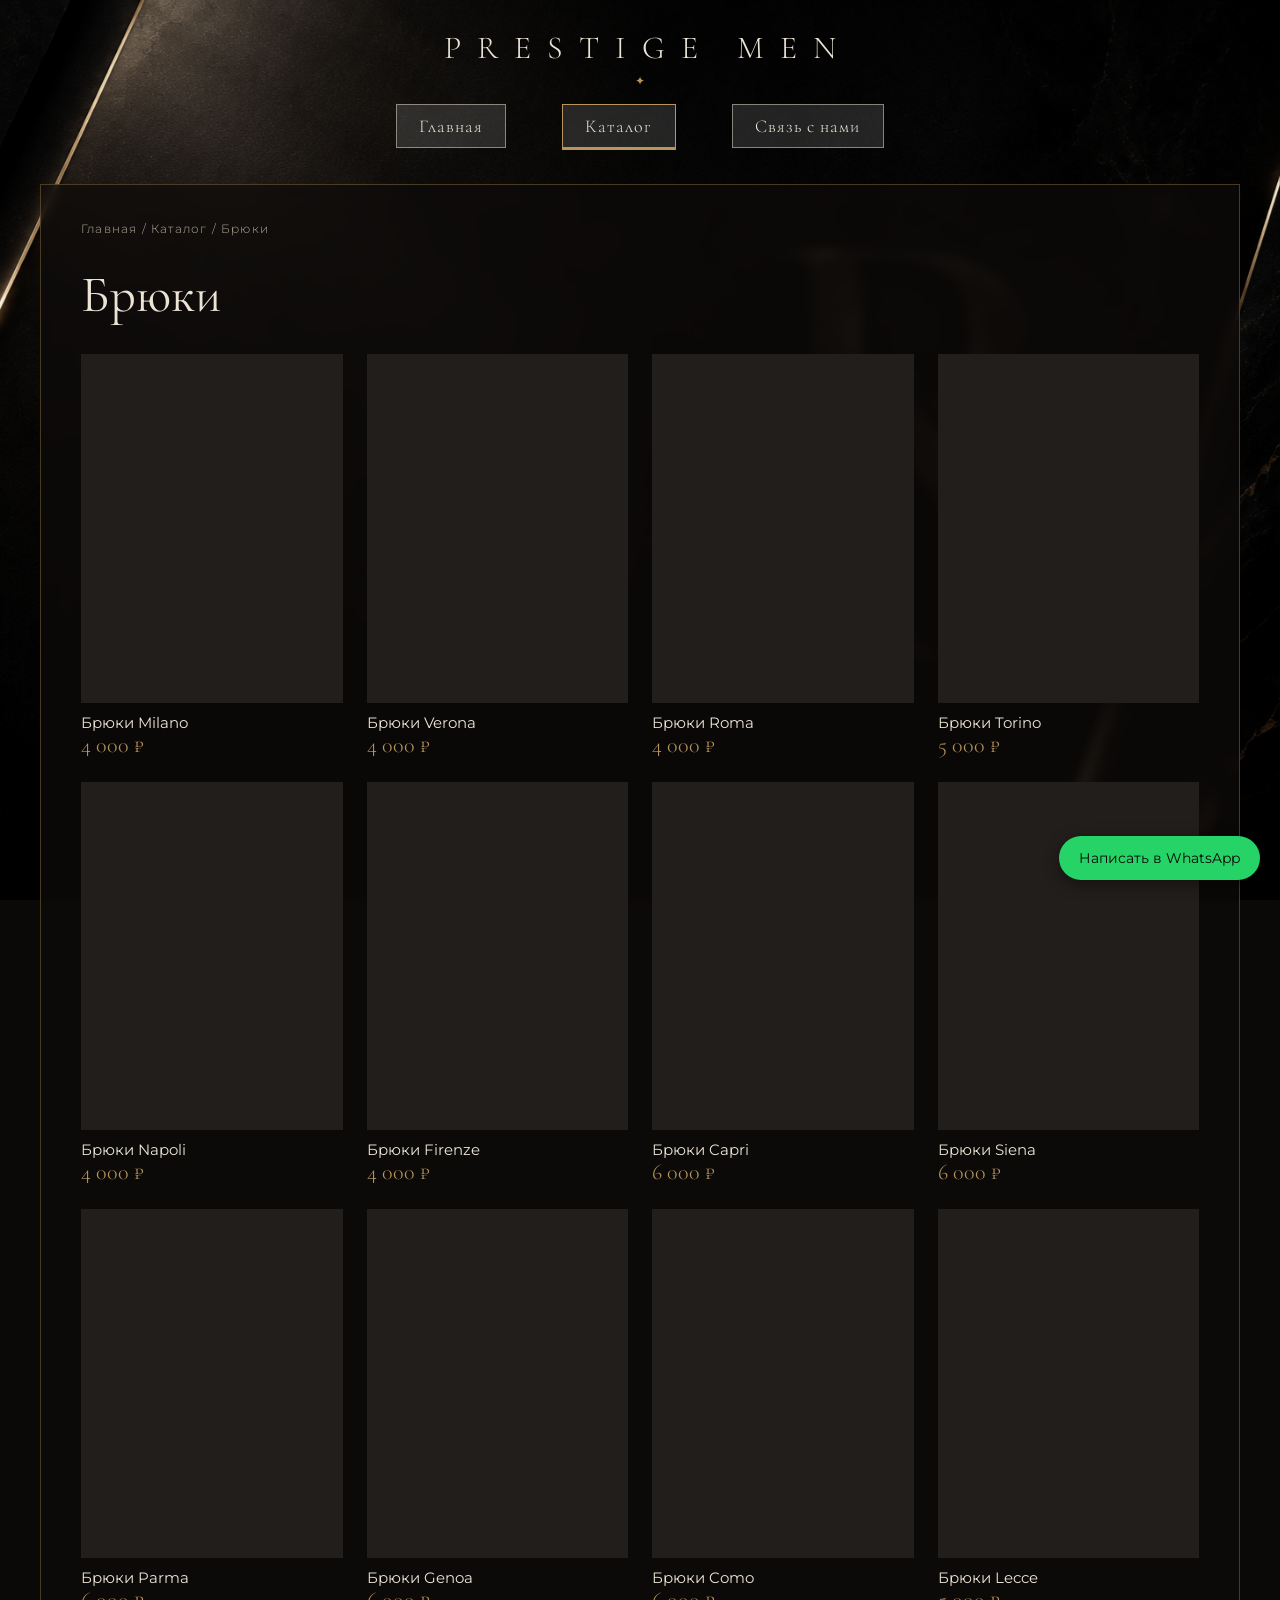
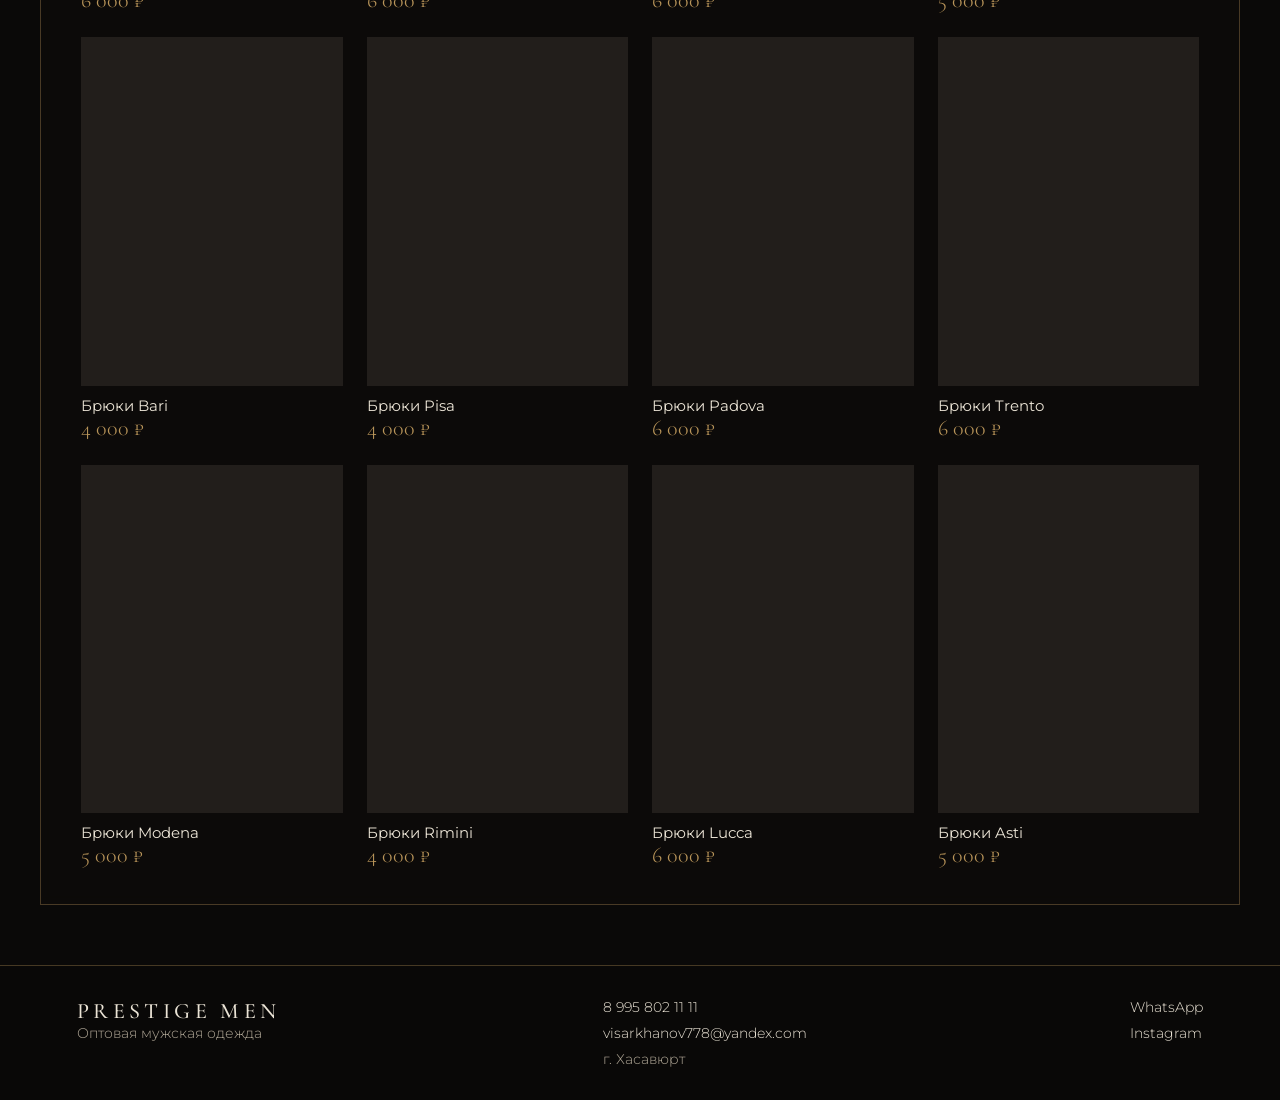
<file: catalog/trousers/index.html>
<!doctype html>
<html lang="ru">
<head>
  <meta charset="utf-8">
  <meta name="viewport" content="width=device-width, initial-scale=1">
  <title>Брюки — Prestige men</title>
  <link href="https://fonts.googleapis.com/css2?family=Cormorant+Garamond:wght@400;500&family=Montserrat:wght@300;400&display=swap" rel="stylesheet">
  <link rel="stylesheet" href="/static/css/style.css">
</head>
<body class="">
  <header class="top">
    <a class="brand" href="/">Prestige men</a>
    <span class="orn">✦</span>
    <nav class="menu">
      <a href="/" class="">Главная</a>
      <a href="/catalog/" class="active">Каталог</a>
      <a href="/contact/" class="">Связь с нами</a>
    </nav>
  </header>
  <main>
<section class="panel">
  <div class="crumbs">
    <a href="/">Главная</a> / <a href="/catalog/">Каталог</a> / Брюки
  </div>
  <h1 class="title">Брюки</h1>
  <div class="grid">
    
    <article class="card">
      <img src="/static/img/product.jpg" alt="Брюки Milano" loading="lazy">
      <b>Брюки Milano</b>
      <span class="price">4 000 ₽</span>
    </article>
    
    <article class="card">
      <img src="/static/img/product.jpg" alt="Брюки Verona" loading="lazy">
      <b>Брюки Verona</b>
      <span class="price">4 000 ₽</span>
    </article>
    
    <article class="card">
      <img src="/static/img/product.jpg" alt="Брюки Roma" loading="lazy">
      <b>Брюки Roma</b>
      <span class="price">4 000 ₽</span>
    </article>
    
    <article class="card">
      <img src="/static/img/product.jpg" alt="Брюки Torino" loading="lazy">
      <b>Брюки Torino</b>
      <span class="price">5 000 ₽</span>
    </article>
    
    <article class="card">
      <img src="/static/img/product.jpg" alt="Брюки Napoli" loading="lazy">
      <b>Брюки Napoli</b>
      <span class="price">4 000 ₽</span>
    </article>
    
    <article class="card">
      <img src="/static/img/product.jpg" alt="Брюки Firenze" loading="lazy">
      <b>Брюки Firenze</b>
      <span class="price">4 000 ₽</span>
    </article>
    
    <article class="card">
      <img src="/static/img/product.jpg" alt="Брюки Capri" loading="lazy">
      <b>Брюки Capri</b>
      <span class="price">6 000 ₽</span>
    </article>
    
    <article class="card">
      <img src="/static/img/product.jpg" alt="Брюки Siena" loading="lazy">
      <b>Брюки Siena</b>
      <span class="price">6 000 ₽</span>
    </article>
    
    <article class="card">
      <img src="/static/img/product.jpg" alt="Брюки Parma" loading="lazy">
      <b>Брюки Parma</b>
      <span class="price">6 000 ₽</span>
    </article>
    
    <article class="card">
      <img src="/static/img/product.jpg" alt="Брюки Genoa" loading="lazy">
      <b>Брюки Genoa</b>
      <span class="price">6 000 ₽</span>
    </article>
    
    <article class="card">
      <img src="/static/img/product.jpg" alt="Брюки Como" loading="lazy">
      <b>Брюки Como</b>
      <span class="price">6 000 ₽</span>
    </article>
    
    <article class="card">
      <img src="/static/img/product.jpg" alt="Брюки Lecce" loading="lazy">
      <b>Брюки Lecce</b>
      <span class="price">5 000 ₽</span>
    </article>
    
    <article class="card">
      <img src="/static/img/product.jpg" alt="Брюки Bari" loading="lazy">
      <b>Брюки Bari</b>
      <span class="price">4 000 ₽</span>
    </article>
    
    <article class="card">
      <img src="/static/img/product.jpg" alt="Брюки Pisa" loading="lazy">
      <b>Брюки Pisa</b>
      <span class="price">4 000 ₽</span>
    </article>
    
    <article class="card">
      <img src="/static/img/product.jpg" alt="Брюки Padova" loading="lazy">
      <b>Брюки Padova</b>
      <span class="price">6 000 ₽</span>
    </article>
    
    <article class="card">
      <img src="/static/img/product.jpg" alt="Брюки Trento" loading="lazy">
      <b>Брюки Trento</b>
      <span class="price">6 000 ₽</span>
    </article>
    
    <article class="card">
      <img src="/static/img/product.jpg" alt="Брюки Modena" loading="lazy">
      <b>Брюки Modena</b>
      <span class="price">5 000 ₽</span>
    </article>
    
    <article class="card">
      <img src="/static/img/product.jpg" alt="Брюки Rimini" loading="lazy">
      <b>Брюки Rimini</b>
      <span class="price">4 000 ₽</span>
    </article>
    
    <article class="card">
      <img src="/static/img/product.jpg" alt="Брюки Lucca" loading="lazy">
      <b>Брюки Lucca</b>
      <span class="price">6 000 ₽</span>
    </article>
    
    <article class="card">
      <img src="/static/img/product.jpg" alt="Брюки Asti" loading="lazy">
      <b>Брюки Asti</b>
      <span class="price">5 000 ₽</span>
    </article>
    
  </div>
</section>
</main>
  <footer class="foot">
    <div class="foot-in">
      <div>
        <b class="foot-brand">Prestige men</b>
        <p>Оптовая мужская одежда</p>
      </div>
      <ul>
        <li><a href="tel:+79958021111">8 995 802 11 11</a></li>
        <li><a href="mailto:visarkhanov778@yandex.com">visarkhanov778@yandex.com</a></li>
        <li>г. Хасавюрт</li>
      </ul>
      <ul>
        <li><a href="https://wa.me/qr/CEDUL2ZJGQ56I1" target="_blank" rel="noopener">WhatsApp</a></li>
        <li><a href="https://instagram.com/prestige_men_opt" target="_blank" rel="noopener">Instagram</a></li>
      </ul>
    </div>
  </footer>
  <a class="wa-float" href="https://wa.me/qr/CEDUL2ZJGQ56I1" target="_blank" rel="noopener">Написать в WhatsApp</a>
</body>
</html>
</file>
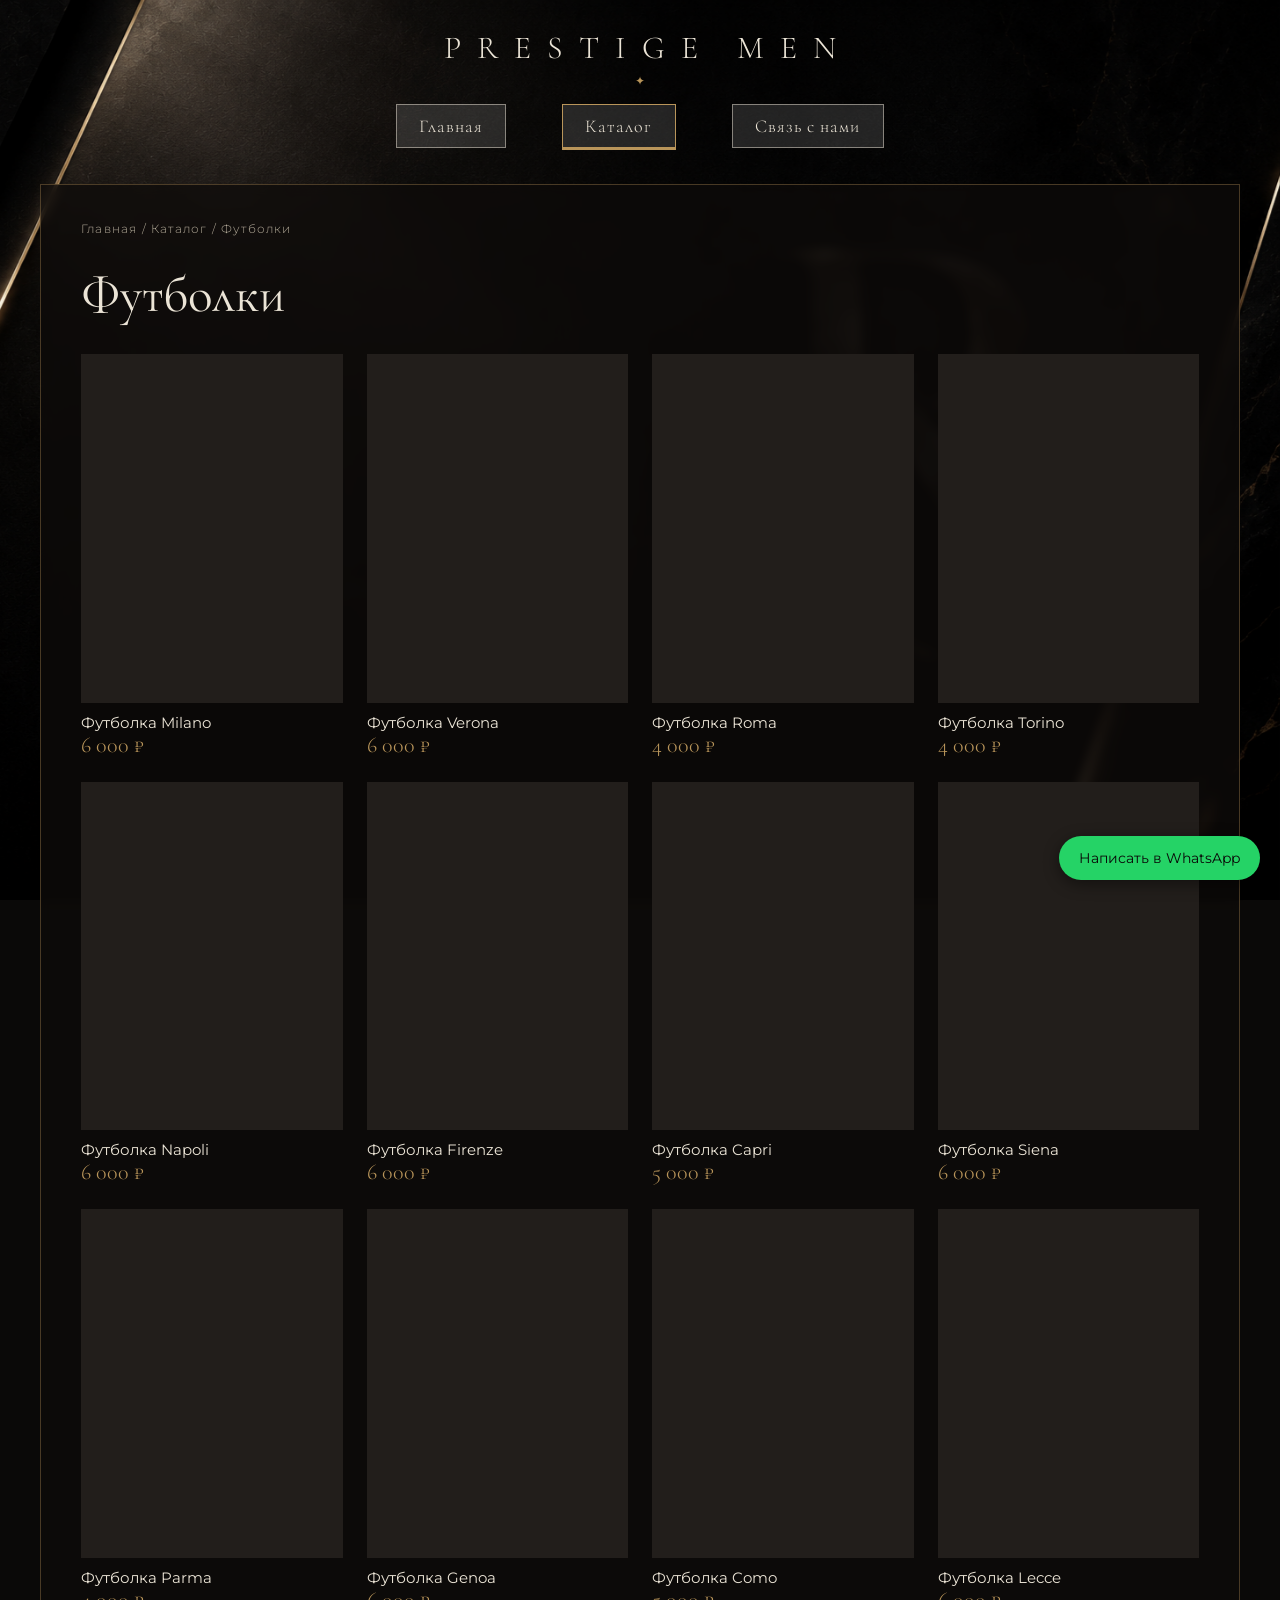
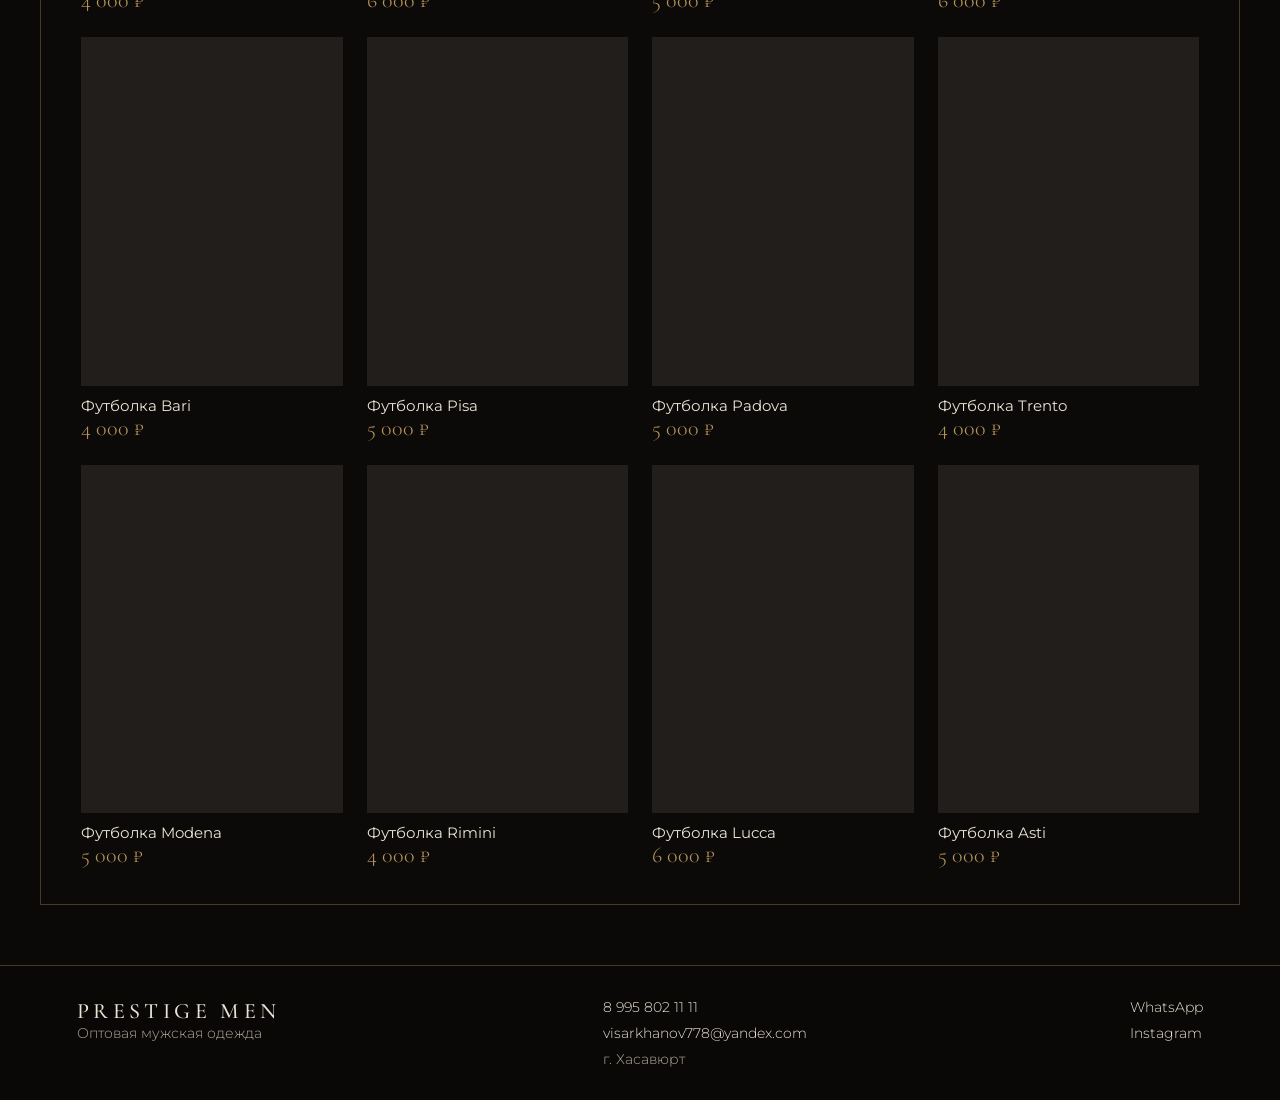
<file: catalog/tshirts/index.html>
<!doctype html>
<html lang="ru">
<head>
  <meta charset="utf-8">
  <meta name="viewport" content="width=device-width, initial-scale=1">
  <title>Футболки — Prestige men</title>
  <link href="https://fonts.googleapis.com/css2?family=Cormorant+Garamond:wght@400;500&family=Montserrat:wght@300;400&display=swap" rel="stylesheet">
  <link rel="stylesheet" href="/static/css/style.css">
</head>
<body class="">
  <header class="top">
    <a class="brand" href="/">Prestige men</a>
    <span class="orn">✦</span>
    <nav class="menu">
      <a href="/" class="">Главная</a>
      <a href="/catalog/" class="active">Каталог</a>
      <a href="/contact/" class="">Связь с нами</a>
    </nav>
  </header>
  <main>
<section class="panel">
  <div class="crumbs">
    <a href="/">Главная</a> / <a href="/catalog/">Каталог</a> / Футболки
  </div>
  <h1 class="title">Футболки</h1>
  <div class="grid">
    
    <article class="card">
      <img src="/static/img/product.jpg" alt="Футболка Milano" loading="lazy">
      <b>Футболка Milano</b>
      <span class="price">6 000 ₽</span>
    </article>
    
    <article class="card">
      <img src="/static/img/product.jpg" alt="Футболка Verona" loading="lazy">
      <b>Футболка Verona</b>
      <span class="price">6 000 ₽</span>
    </article>
    
    <article class="card">
      <img src="/static/img/product.jpg" alt="Футболка Roma" loading="lazy">
      <b>Футболка Roma</b>
      <span class="price">4 000 ₽</span>
    </article>
    
    <article class="card">
      <img src="/static/img/product.jpg" alt="Футболка Torino" loading="lazy">
      <b>Футболка Torino</b>
      <span class="price">4 000 ₽</span>
    </article>
    
    <article class="card">
      <img src="/static/img/product.jpg" alt="Футболка Napoli" loading="lazy">
      <b>Футболка Napoli</b>
      <span class="price">6 000 ₽</span>
    </article>
    
    <article class="card">
      <img src="/static/img/product.jpg" alt="Футболка Firenze" loading="lazy">
      <b>Футболка Firenze</b>
      <span class="price">6 000 ₽</span>
    </article>
    
    <article class="card">
      <img src="/static/img/product.jpg" alt="Футболка Capri" loading="lazy">
      <b>Футболка Capri</b>
      <span class="price">5 000 ₽</span>
    </article>
    
    <article class="card">
      <img src="/static/img/product.jpg" alt="Футболка Siena" loading="lazy">
      <b>Футболка Siena</b>
      <span class="price">6 000 ₽</span>
    </article>
    
    <article class="card">
      <img src="/static/img/product.jpg" alt="Футболка Parma" loading="lazy">
      <b>Футболка Parma</b>
      <span class="price">4 000 ₽</span>
    </article>
    
    <article class="card">
      <img src="/static/img/product.jpg" alt="Футболка Genoa" loading="lazy">
      <b>Футболка Genoa</b>
      <span class="price">6 000 ₽</span>
    </article>
    
    <article class="card">
      <img src="/static/img/product.jpg" alt="Футболка Como" loading="lazy">
      <b>Футболка Como</b>
      <span class="price">5 000 ₽</span>
    </article>
    
    <article class="card">
      <img src="/static/img/product.jpg" alt="Футболка Lecce" loading="lazy">
      <b>Футболка Lecce</b>
      <span class="price">6 000 ₽</span>
    </article>
    
    <article class="card">
      <img src="/static/img/product.jpg" alt="Футболка Bari" loading="lazy">
      <b>Футболка Bari</b>
      <span class="price">4 000 ₽</span>
    </article>
    
    <article class="card">
      <img src="/static/img/product.jpg" alt="Футболка Pisa" loading="lazy">
      <b>Футболка Pisa</b>
      <span class="price">5 000 ₽</span>
    </article>
    
    <article class="card">
      <img src="/static/img/product.jpg" alt="Футболка Padova" loading="lazy">
      <b>Футболка Padova</b>
      <span class="price">5 000 ₽</span>
    </article>
    
    <article class="card">
      <img src="/static/img/product.jpg" alt="Футболка Trento" loading="lazy">
      <b>Футболка Trento</b>
      <span class="price">4 000 ₽</span>
    </article>
    
    <article class="card">
      <img src="/static/img/product.jpg" alt="Футболка Modena" loading="lazy">
      <b>Футболка Modena</b>
      <span class="price">5 000 ₽</span>
    </article>
    
    <article class="card">
      <img src="/static/img/product.jpg" alt="Футболка Rimini" loading="lazy">
      <b>Футболка Rimini</b>
      <span class="price">4 000 ₽</span>
    </article>
    
    <article class="card">
      <img src="/static/img/product.jpg" alt="Футболка Lucca" loading="lazy">
      <b>Футболка Lucca</b>
      <span class="price">6 000 ₽</span>
    </article>
    
    <article class="card">
      <img src="/static/img/product.jpg" alt="Футболка Asti" loading="lazy">
      <b>Футболка Asti</b>
      <span class="price">5 000 ₽</span>
    </article>
    
  </div>
</section>
</main>
  <footer class="foot">
    <div class="foot-in">
      <div>
        <b class="foot-brand">Prestige men</b>
        <p>Оптовая мужская одежда</p>
      </div>
      <ul>
        <li><a href="tel:+79958021111">8 995 802 11 11</a></li>
        <li><a href="mailto:visarkhanov778@yandex.com">visarkhanov778@yandex.com</a></li>
        <li>г. Хасавюрт</li>
      </ul>
      <ul>
        <li><a href="https://wa.me/qr/CEDUL2ZJGQ56I1" target="_blank" rel="noopener">WhatsApp</a></li>
        <li><a href="https://instagram.com/prestige_men_opt" target="_blank" rel="noopener">Instagram</a></li>
      </ul>
    </div>
  </footer>
  <a class="wa-float" href="https://wa.me/qr/CEDUL2ZJGQ56I1" target="_blank" rel="noopener">Написать в WhatsApp</a>
</body>
</html>
</file>
<file: static/css/style.css>
* { box-sizing: border-box; margin: 0; }
:root { --gold: #b9955a; --text: #ebe4d6; --muted: #b3aa99; }

body {
  min-height: 100vh; color: var(--text); background: #0a0908;
  font-family: 'Montserrat', sans-serif; font-weight: 300;
}
/* фон: на компьютере широкий, на телефоне вертикальный */
body::before {
  content: ""; position: fixed; inset: 0; z-index: -1;
  background: url(../img/bg-desktop.png) center / cover no-repeat;
}
@media (max-width: 768px) {
  body::before { background-image: url(../img/bg-mobile.png); }
}

/* шапка: название и сразу под ним кнопки */
.top { text-align: center; padding: 28px 16px 0; }
.brand {
  font-family: 'Cormorant Garamond', serif; font-size: clamp(22px, 3vw, 32px);
  letter-spacing: .5em; padding-left: .5em; text-transform: uppercase;
  color: var(--text); text-decoration: none;
}
.orn { display: block; color: var(--gold); font-size: 12px; margin: 6px 0 16px; }
.menu { display: flex; justify-content: center; gap: 56px; flex-wrap: wrap; }
.menu a {
  font-family: 'Cormorant Garamond', serif; font-size: 18px; letter-spacing: .06em;
  color: var(--text); text-decoration: none; padding: 10px 22px;
  border: 1px solid rgba(235, 228, 214, .5); background: rgba(255, 255, 255, .13);
  transition: background .25s, border-color .25s;
}
.menu a:hover { background: rgba(185, 149, 90, .3); border-color: var(--gold); }
.menu a.active { border-color: var(--gold); box-shadow: 0 2px 0 var(--gold); }

/* главная */
html { scroll-behavior: smooth; }
.hero {
  min-height: calc(100vh - 150px); display: flex; flex-direction: column;
  justify-content: center; padding: 0 6vw;
}
.hero h1 {
  font-family: 'Cormorant Garamond', serif; font-weight: 500; line-height: 1.05;
  font-size: clamp(38px, 5.5vw, 76px); max-width: 9em;
}
.hero p { margin-top: 18px; max-width: 28em; color: #d2c9b8; letter-spacing: .05em; font-size: clamp(14px, 1.5vw, 18px); }
.btns { display: flex; gap: 16px; flex-wrap: wrap; margin-top: 32px; }
.btn {
  font-family: 'Cormorant Garamond', serif; font-size: 18px; letter-spacing: .06em;
  color: var(--text); text-decoration: none; padding: 12px 26px;
  border: 1px solid rgba(235, 228, 214, .5); background: rgba(255, 255, 255, .13);
  transition: background .25s, border-color .25s;
}
.btn:hover { background: rgba(185, 149, 90, .3); border-color: var(--gold); }
.btn.gold { background: var(--gold); border-color: var(--gold); color: #0a0908; }
.btn.gold:hover { background: #cfa96c; }
@media (max-width: 768px) {
  .hero { justify-content: flex-end; padding-bottom: 6vh; text-align: center; align-items: center; }
  .hero h1 { margin: 0 auto; }
  .btns { justify-content: center; }
}

/* страницы с панелью */
.panel {
  max-width: 1200px; margin: 36px auto 60px; padding: 36px 40px;
  background: rgba(14, 12, 10, .72); border: 1px solid rgba(185, 149, 90, .35);
  backdrop-filter: blur(6px);
}
.panel.narrow { max-width: 720px; }
.crumbs { font-size: 12px; letter-spacing: .1em; color: var(--muted); margin-bottom: 28px; }
.crumbs a { color: inherit; text-decoration: none; }
.crumbs a:hover { color: var(--gold); }
.title { font-family: 'Cormorant Garamond', serif; font-weight: 400; font-size: clamp(34px, 4vw, 54px); margin-bottom: 12px; }
.sub { color: var(--muted); }

.catalog { display: grid; grid-template-columns: 320px 1fr; gap: 40px; }
.cats { list-style: none; padding: 0 30px 0 0; border-right: 1px solid rgba(235, 228, 214, .2); }
.cats-head { font-family: 'Cormorant Garamond', serif; font-size: 26px; letter-spacing: .12em; margin-bottom: 12px; text-transform: uppercase; }
.cats a {
  display: flex; gap: 14px; align-items: center; padding: 13px 0; color: var(--text);
  text-decoration: none; font-family: 'Cormorant Garamond', serif; font-size: 17px;
  letter-spacing: .1em; text-transform: uppercase; transition: color .2s;
}
.cats a span:first-child { color: var(--gold); font-size: 13px; }
.cats .ar { margin-left: auto; }
.cats a:hover { color: var(--gold); }

.grid { display: grid; grid-template-columns: repeat(4, 1fr); gap: 24px; margin-top: 28px; }
.card img { width: 100%; aspect-ratio: 3 / 4; object-fit: cover; display: block; background: #1b1917; }
.card b { display: block; margin-top: 10px; font-weight: 400; font-size: 15px; }
.price { font-family: 'Cormorant Garamond', serif; font-size: 22px; color: var(--gold); }

.insta {
  display: inline-block; margin-top: 10px; font-family: 'Cormorant Garamond', serif; font-size: 28px;
  color: var(--gold); text-decoration: none; border-bottom: 1px solid var(--gold);
}

@media (max-width: 900px) {
  .catalog { grid-template-columns: 1fr; }
  .cats { border: 0; padding: 0; }
  .grid { grid-template-columns: repeat(2, 1fr); gap: 16px; }
  .panel { margin: 24px 12px 40px; padding: 24px 18px; }
  .menu { gap: 22px; }
  .menu a { padding: 9px 16px; font-size: 16px; }
}

.info { margin-top: 36px; }
.info .row { display: flex; align-items: flex-end; gap: 18px; margin-bottom: 26px; }
.info dt { width: 110px; color: var(--muted); }
.info dd { flex: 1; min-height: 1.6em; border-bottom: 1px solid rgba(235, 228, 214, .35); }

/* блоки главной */
.home .panel { margin: 0 auto 32px; }
.home .panel:first-of-type { margin-top: 0; }
.h2 { font-family: 'Cormorant Garamond', serif; font-weight: 400; font-size: clamp(28px, 3vw, 40px); margin-bottom: 14px; }
.cat-grid { display: grid; grid-template-columns: repeat(auto-fill, minmax(200px, 1fr)); gap: 20px; margin-top: 20px; }
.cat-card { color: var(--text); text-decoration: none; }
.cat-card img { width: 100%; aspect-ratio: 3 / 4; object-fit: cover; display: block; background: #1b1917; border: 1px solid transparent; transition: border-color .25s; }
.cat-card span { display: block; margin-top: 10px; font-family: 'Cormorant Garamond', serif; font-size: 20px; }
.cat-card:hover img { border-color: var(--gold); }
.tiers { display: grid; grid-template-columns: repeat(3, 1fr); gap: 20px; margin: 24px 0; }
.tier { border: 1px solid rgba(185, 149, 90, .45); padding: 22px; display: flex; flex-direction: column; gap: 6px; }
.tier-n { color: var(--muted); }
.tier-p { font-family: 'Cormorant Garamond', serif; font-size: 44px; color: var(--gold); }
.adv { display: grid; grid-template-columns: repeat(4, 1fr); gap: 28px; margin-top: 20px; }
.adv b, .steps b { font-family: 'Cormorant Garamond', serif; font-weight: 500; font-size: 22px; }
.adv p, .steps p { margin-top: 8px; color: var(--muted); font-size: 14px; line-height: 1.6; }
.steps { list-style: none; padding: 0; counter-reset: s; display: grid; grid-template-columns: repeat(3, 1fr); gap: 28px; margin-top: 20px; }
.steps li { counter-increment: s; padding-left: 52px; position: relative; }
.steps li::before { content: counter(s); position: absolute; left: 0; top: -4px; font-family: 'Cormorant Garamond', serif; font-size: 40px; color: var(--gold); }
.insta-block .insta { margin-top: 6px; }

/* подвал и кнопка WhatsApp */
.foot { border-top: 1px solid rgba(185, 149, 90, .35); background: rgba(10, 9, 8, .85); padding: 32px 6vw; }
.foot-in { max-width: 1200px; margin: 0 auto; display: flex; gap: 48px; flex-wrap: wrap; justify-content: space-between; }
.foot-brand { font-family: 'Cormorant Garamond', serif; font-weight: 500; font-size: 22px; letter-spacing: .2em; text-transform: uppercase; }
.foot p, .foot li { color: var(--muted); font-size: 14px; }
.foot ul { list-style: none; padding: 0; display: grid; gap: 8px; align-content: start; }
.foot a { color: var(--text); text-decoration: none; }
.foot a:hover { color: var(--gold); }
.wa-float {
  position: fixed; right: 20px; bottom: 20px; z-index: 10; background: #25d366; color: #0a0908;
  text-decoration: none; font-weight: 400; font-size: 14px; padding: 13px 20px; border-radius: 999px;
  box-shadow: 0 4px 16px rgba(0, 0, 0, .45);
}
.wa-float:hover { background: #3ee07b; }
.wa-float:focus-visible, .btn:focus-visible { outline: 2px solid var(--gold); outline-offset: 3px; }
@media (max-width: 900px) {
  .tiers, .adv, .steps { grid-template-columns: 1fr; }
  .foot-in { gap: 24px; }
}
@media (prefers-reduced-motion: reduce) { html { scroll-behavior: auto; } }
</file>
